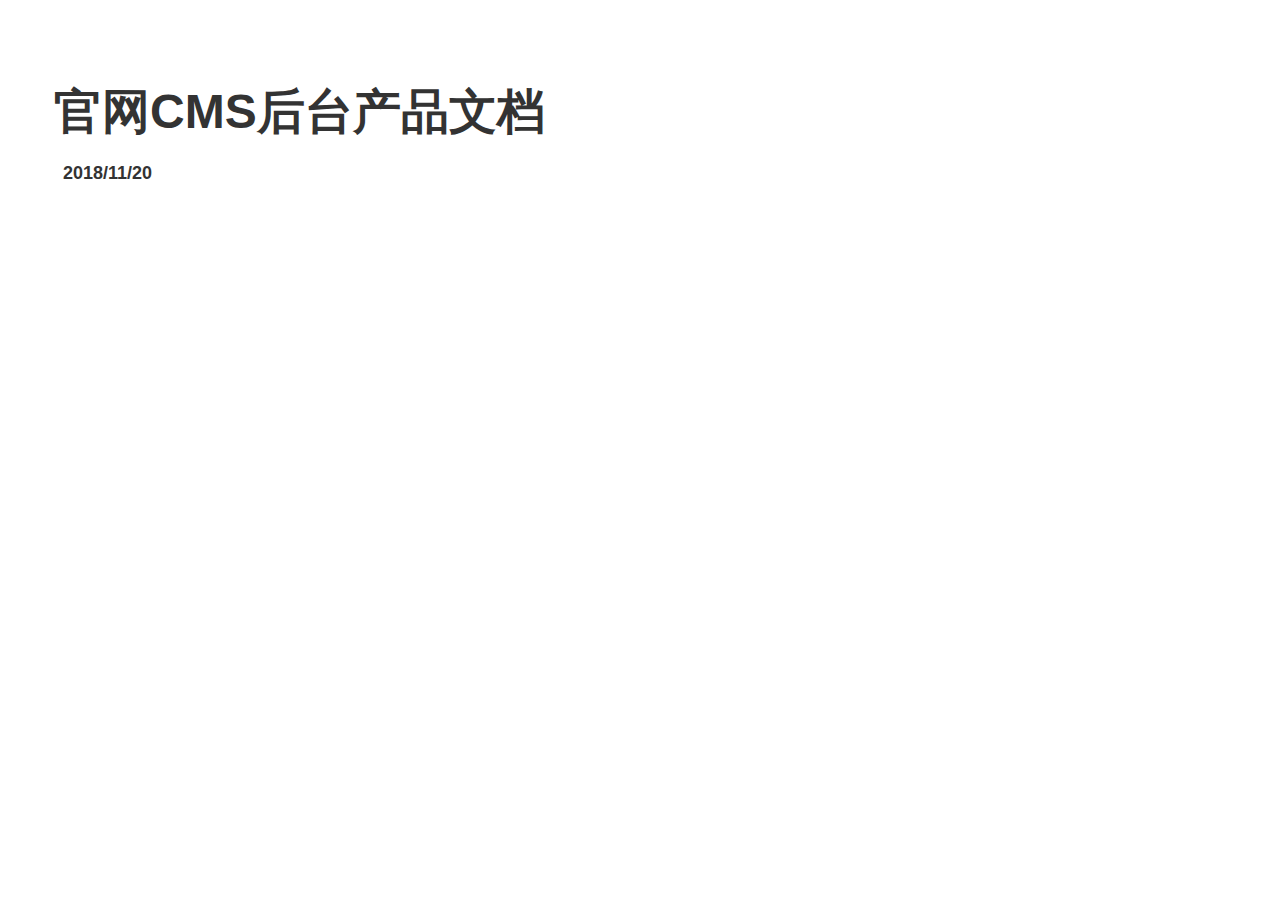
<file: index.html>
﻿<!DOCTYPE html>
<html>
  <head>
    <title>index</title>
    <meta http-equiv="X-UA-Compatible" content="IE=edge"/>
    <meta http-equiv="content-type" content="text/html; charset=utf-8"/>
    <meta name="apple-mobile-web-app-capable" content="yes"/>
    <link href="resources/css/jquery-ui-themes.css" type="text/css" rel="stylesheet"/>
    <link href="resources/css/axure_rp_page.css" type="text/css" rel="stylesheet"/>
    <link href="data/styles.css" type="text/css" rel="stylesheet"/>
    <link href="files/index/styles.css" type="text/css" rel="stylesheet"/>
    <script src="resources/scripts/jquery-1.7.1.min.js"></script>
    <script src="resources/scripts/jquery-ui-1.8.10.custom.min.js"></script>
    <script src="resources/scripts/prototypePre.js"></script>
    <script src="data/document.js"></script>
    <script src="resources/scripts/prototypePost.js"></script>
    <script src="files/index/data.js"></script>
    <script type="text/javascript">
      $axure.utils.getTransparentGifPath = function() { return 'resources/images/transparent.gif'; };
      $axure.utils.getOtherPath = function() { return 'resources/Other.html'; };
      $axure.utils.getReloadPath = function() { return 'resources/reload.html'; };
    </script>
  </head>
  <body>
    <div id="base" class="">

      <!-- Unnamed (矩形) -->
      <div id="u0" class="ax_default _一级标题">
        <div id="u0_div" class=""></div>
        <div id="u0_text" class="text ">
          <p><span>官网CMS后台产品文档</span></p>
        </div>
      </div>

      <!-- Unnamed (矩形) -->
      <div id="u1" class="ax_default _三级标题">
        <div id="u1_div" class=""></div>
        <div id="u1_text" class="text ">
          <p><span>2018/11/20</span></p>
        </div>
      </div>
    </div>
  </body>
</html>
</file>
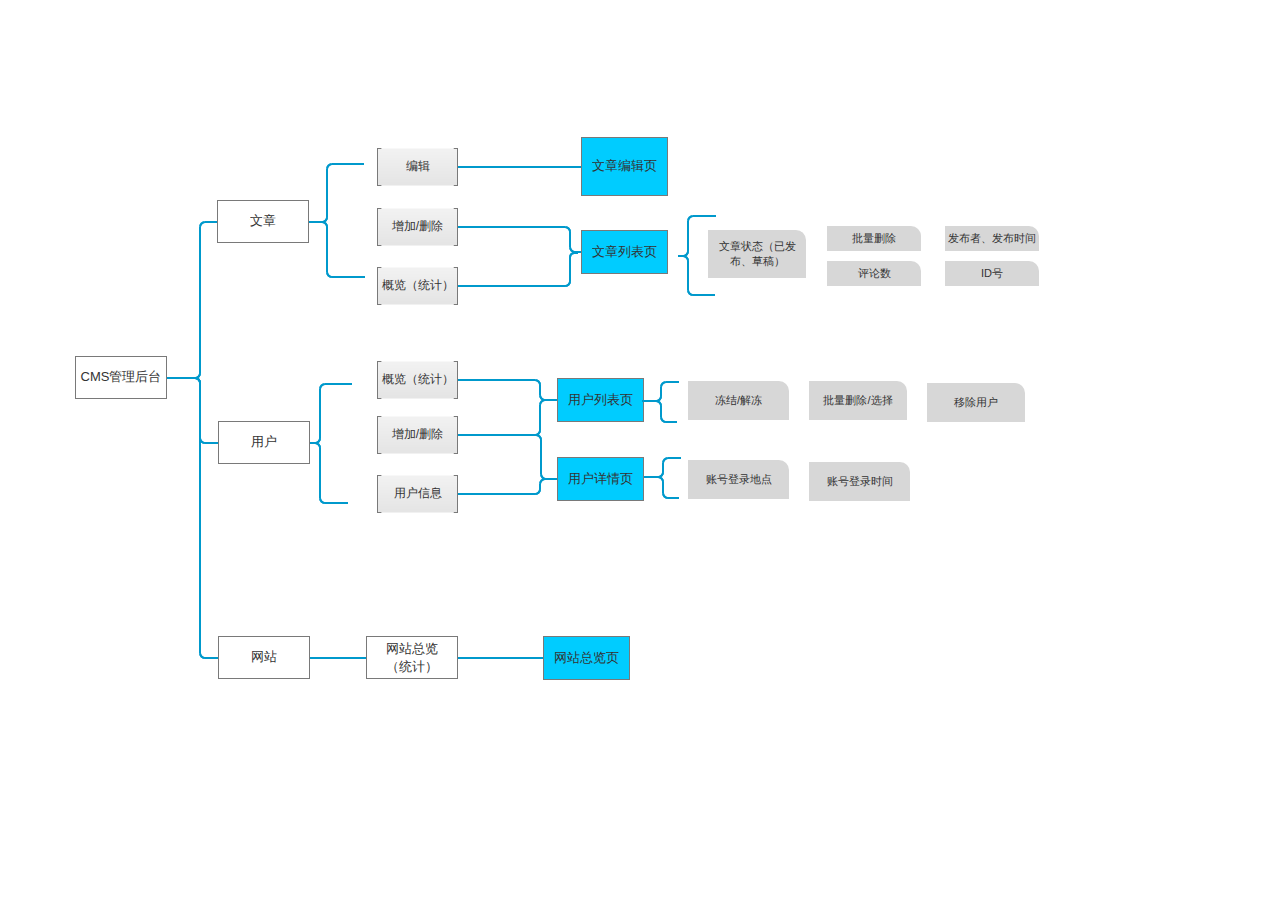
<file: page1.html>
﻿<!DOCTYPE html>
<html>
  <head>
    <title>page1</title>
    <meta http-equiv="X-UA-Compatible" content="IE=edge"/>
    <meta http-equiv="content-type" content="text/html; charset=utf-8"/>
    <meta name="apple-mobile-web-app-capable" content="yes"/>
    <link href="resources/css/jquery-ui-themes.css" type="text/css" rel="stylesheet"/>
    <link href="resources/css/axure_rp_page.css" type="text/css" rel="stylesheet"/>
    <link href="data/styles.css" type="text/css" rel="stylesheet"/>
    <link href="files/page1/styles.css" type="text/css" rel="stylesheet"/>
    <script src="resources/scripts/jquery-1.7.1.min.js"></script>
    <script src="resources/scripts/jquery-ui-1.8.10.custom.min.js"></script>
    <script src="resources/scripts/prototypePre.js"></script>
    <script src="data/document.js"></script>
    <script src="resources/scripts/prototypePost.js"></script>
    <script src="files/page1/data.js"></script>
    <script type="text/javascript">
      $axure.utils.getTransparentGifPath = function() { return 'resources/images/transparent.gif'; };
      $axure.utils.getOtherPath = function() { return 'resources/Other.html'; };
      $axure.utils.getReloadPath = function() { return 'resources/reload.html'; };
    </script>
  </head>
  <body>
    <div id="base" class="">

      <!-- Unnamed (矩形) -->
      <div id="u2" class="ax_default box_1">
        <div id="u2_div" class=""></div>
        <div id="u2_text" class="text ">
          <p><span>CMS管理后台</span></p>
        </div>
      </div>

      <!-- Unnamed (矩形) -->
      <div id="u3" class="ax_default box_1">
        <div id="u3_div" class=""></div>
        <div id="u3_text" class="text ">
          <p><span>文章</span></p>
        </div>
      </div>

      <!-- Unnamed (矩形) -->
      <div id="u4" class="ax_default box_1">
        <div id="u4_div" class=""></div>
        <div id="u4_text" class="text ">
          <p><span>用户</span></p>
        </div>
      </div>

      <!-- Unnamed (连接线) -->
      <div id="u5" class="ax_default _连接线">
        <img id="u5_seg0" class="img " src="images/page1/u5_seg0.png" alt="u5_seg0"/>
        <img id="u5_seg1" class="img " src="images/page1/u5_seg1.png" alt="u5_seg1"/>
        <img id="u5_seg2" class="img " src="images/page1/u5_seg2.png" alt="u5_seg2"/>
        <div id="u5_text" class="text " style="display:none; visibility: hidden">
          <p></p>
        </div>
      </div>

      <!-- Unnamed (连接线) -->
      <div id="u6" class="ax_default _连接线">
        <img id="u6_seg0" class="img " src="images/page1/u6_seg0.png" alt="u6_seg0"/>
        <img id="u6_seg1" class="img " src="images/page1/u6_seg1.png" alt="u6_seg1"/>
        <img id="u6_seg2" class="img " src="images/page1/u6_seg2.png" alt="u6_seg2"/>
        <div id="u6_text" class="text " style="display:none; visibility: hidden">
          <p></p>
        </div>
      </div>

      <!-- Unnamed (矩形) -->
      <div id="u7" class="ax_default box_1">
        <div id="u7_div" class=""></div>
        <div id="u7_text" class="text ">
          <p><span>文章编辑页</span></p>
        </div>
      </div>

      <!-- Unnamed (矩形) -->
      <div id="u8" class="ax_default box_1">
        <div id="u8_div" class=""></div>
        <div id="u8_text" class="text ">
          <p><span>文章列表页</span></p>
        </div>
      </div>

      <!-- Unnamed (连接线) -->
      <div id="u9" class="ax_default _连接线">
        <img id="u9_seg0" class="img " src="images/page1/u9_seg0.png" alt="u9_seg0"/>
        <img id="u9_seg1" class="img " src="images/page1/u9_seg1.png" alt="u9_seg1"/>
        <img id="u9_seg2" class="img " src="images/page1/u9_seg2.png" alt="u9_seg2"/>
        <div id="u9_text" class="text " style="display:none; visibility: hidden">
          <p></p>
        </div>
      </div>

      <!-- Unnamed (连接线) -->
      <div id="u10" class="ax_default _连接线">
        <img id="u10_seg0" class="img " src="images/page1/u10_seg0.png" alt="u10_seg0"/>
        <img id="u10_seg1" class="img " src="images/page1/u10_seg1.png" alt="u10_seg1"/>
        <img id="u10_seg2" class="img " src="images/page1/u10_seg2.png" alt="u10_seg2"/>
        <div id="u10_text" class="text " style="display:none; visibility: hidden">
          <p></p>
        </div>
      </div>

      <!-- Unnamed (矩形) -->
      <div id="u11" class="ax_default box_1">
        <div id="u11_div" class=""></div>
        <div id="u11_text" class="text ">
          <p><span>网站</span></p>
        </div>
      </div>

      <!-- Unnamed (连接线) -->
      <div id="u12" class="ax_default _连接线">
        <img id="u12_seg0" class="img " src="images/page1/u6_seg0.png" alt="u12_seg0"/>
        <img id="u12_seg1" class="img " src="images/page1/u12_seg1.png" alt="u12_seg1"/>
        <img id="u12_seg2" class="img " src="images/page1/u6_seg2.png" alt="u12_seg2"/>
        <div id="u12_text" class="text " style="display:none; visibility: hidden">
          <p></p>
        </div>
      </div>

      <!-- Unnamed (矩形) -->
      <div id="u13" class="ax_default box_1">
        <div id="u13_div" class=""></div>
        <div id="u13_text" class="text ">
          <p><span>网站总览</span></p><p><span>（统计）</span></p>
        </div>
      </div>

      <!-- Unnamed (连接线) -->
      <div id="u14" class="ax_default _连接线">
        <img id="u14_seg0" class="img " src="images/page1/u14_seg0.png" alt="u14_seg0"/>
        <div id="u14_text" class="text " style="display:none; visibility: hidden">
          <p></p>
        </div>
      </div>

      <!-- Unnamed (连接线) -->
      <div id="u15" class="ax_default _连接线">
        <img id="u15_seg0" class="img " src="images/page1/u9_seg0.png" alt="u15_seg0"/>
        <img id="u15_seg1" class="img " src="images/page1/u15_seg1.png" alt="u15_seg1"/>
        <img id="u15_seg2" class="img " src="images/page1/u15_seg2.png" alt="u15_seg2"/>
        <div id="u15_text" class="text " style="display:none; visibility: hidden">
          <p></p>
        </div>
      </div>

      <!-- Unnamed (连接线) -->
      <div id="u16" class="ax_default _连接线">
        <img id="u16_seg0" class="img " src="images/page1/u10_seg0.png" alt="u16_seg0"/>
        <img id="u16_seg1" class="img " src="images/page1/u16_seg1.png" alt="u16_seg1"/>
        <img id="u16_seg2" class="img " src="images/page1/u16_seg2.png" alt="u16_seg2"/>
        <div id="u16_text" class="text " style="display:none; visibility: hidden">
          <p></p>
        </div>
      </div>

      <!-- Unnamed (矩形) -->
      <div id="u17" class="ax_default box_3">
        <div id="u17_div" class=""></div>
        <div id="u17_text" class="text ">
          <p><span>文章状态（已发布、草稿）</span></p>
        </div>
      </div>

      <!-- Unnamed (矩形) -->
      <div id="u18" class="ax_default box_3">
        <div id="u18_div" class=""></div>
        <div id="u18_text" class="text ">
          <p><span>批量删除</span></p>
        </div>
      </div>

      <!-- Unnamed (矩形) -->
      <div id="u19" class="ax_default box_3">
        <div id="u19_div" class=""></div>
        <div id="u19_text" class="text ">
          <p><span>评论数</span></p>
        </div>
      </div>

      <!-- Unnamed (矩形) -->
      <div id="u20" class="ax_default box_3">
        <div id="u20_div" class=""></div>
        <div id="u20_text" class="text ">
          <p><span>发布者、发布时间</span></p>
        </div>
      </div>

      <!-- Unnamed (矩形) -->
      <div id="u21" class="ax_default box_3">
        <div id="u21_div" class=""></div>
        <div id="u21_text" class="text ">
          <p><span>ID号</span></p>
        </div>
      </div>

      <!-- Unnamed (连接线) -->
      <div id="u22" class="ax_default _连接线">
        <img id="u22_seg0" class="img " src="images/page1/u22_seg0.png" alt="u22_seg0"/>
        <img id="u22_seg1" class="img " src="images/page1/u22_seg1.png" alt="u22_seg1"/>
        <img id="u22_seg2" class="img " src="images/page1/u22_seg2.png" alt="u22_seg2"/>
        <div id="u22_text" class="text " style="display:none; visibility: hidden">
          <p></p>
        </div>
      </div>

      <!-- Unnamed (连接线) -->
      <div id="u23" class="ax_default _连接线">
        <img id="u23_seg0" class="img " src="images/page1/u23_seg0.png" alt="u23_seg0"/>
        <img id="u23_seg1" class="img " src="images/page1/u23_seg1.png" alt="u23_seg1"/>
        <img id="u23_seg2" class="img " src="images/page1/u23_seg2.png" alt="u23_seg2"/>
        <div id="u23_text" class="text " style="display:none; visibility: hidden">
          <p></p>
        </div>
      </div>

      <!-- Unnamed (括弧) -->
      <div id="u24" class="ax_default flow_shape">
        <img id="u24_img" class="img " src="images/page1/u24.png"/>
        <div id="u24_text" class="text ">
          <p><span>编辑</span></p>
        </div>
      </div>

      <!-- Unnamed (括弧) -->
      <div id="u25" class="ax_default flow_shape">
        <img id="u25_img" class="img " src="images/page1/u24.png"/>
        <div id="u25_text" class="text ">
          <p><span>增加/删除</span></p>
        </div>
      </div>

      <!-- Unnamed (括弧) -->
      <div id="u26" class="ax_default flow_shape">
        <img id="u26_img" class="img " src="images/page1/u24.png"/>
        <div id="u26_text" class="text ">
          <p><span>概览（统计）</span></p>
        </div>
      </div>

      <!-- Unnamed (连接线) -->
      <div id="u27" class="ax_default _连接线">
        <img id="u27_seg0" class="img " src="images/page1/u27_seg0.png" alt="u27_seg0"/>
        <img id="u27_seg1" class="img " src="images/page1/u27_seg1.png" alt="u27_seg1"/>
        <img id="u27_seg2" class="img " src="images/page1/u27_seg2.png" alt="u27_seg2"/>
        <div id="u27_text" class="text " style="display:none; visibility: hidden">
          <p></p>
        </div>
      </div>

      <!-- Unnamed (连接线) -->
      <div id="u28" class="ax_default _连接线">
        <img id="u28_seg0" class="img " src="images/page1/u28_seg0.png" alt="u28_seg0"/>
        <img id="u28_seg1" class="img " src="images/page1/u28_seg1.png" alt="u28_seg1"/>
        <img id="u28_seg2" class="img " src="images/page1/u28_seg2.png" alt="u28_seg2"/>
        <div id="u28_text" class="text " style="display:none; visibility: hidden">
          <p></p>
        </div>
      </div>

      <!-- Unnamed (连接线) -->
      <div id="u29" class="ax_default _连接线">
        <img id="u29_seg0" class="img " src="images/page1/u29_seg0.png" alt="u29_seg0"/>
        <div id="u29_text" class="text " style="display:none; visibility: hidden">
          <p></p>
        </div>
      </div>

      <!-- Unnamed (括弧) -->
      <div id="u30" class="ax_default flow_shape">
        <img id="u30_img" class="img " src="images/page1/u24.png"/>
        <div id="u30_text" class="text ">
          <p><span>用户信息</span></p>
        </div>
      </div>

      <!-- Unnamed (括弧) -->
      <div id="u31" class="ax_default flow_shape">
        <img id="u31_img" class="img " src="images/page1/u24.png"/>
        <div id="u31_text" class="text ">
          <p><span>增加/删除</span></p>
        </div>
      </div>

      <!-- Unnamed (括弧) -->
      <div id="u32" class="ax_default flow_shape">
        <img id="u32_img" class="img " src="images/page1/u24.png"/>
        <div id="u32_text" class="text ">
          <p><span>概览（统计）</span></p>
        </div>
      </div>

      <!-- Unnamed (矩形) -->
      <div id="u33" class="ax_default box_1">
        <div id="u33_div" class=""></div>
        <div id="u33_text" class="text ">
          <p><span>用户列表页</span></p>
        </div>
      </div>

      <!-- Unnamed (矩形) -->
      <div id="u34" class="ax_default box_1">
        <div id="u34_div" class=""></div>
        <div id="u34_text" class="text ">
          <p><span>用户详情页</span></p>
        </div>
      </div>

      <!-- Unnamed (连接线) -->
      <div id="u35" class="ax_default _连接线">
        <img id="u35_seg0" class="img " src="images/page1/u35_seg0.png" alt="u35_seg0"/>
        <img id="u35_seg1" class="img " src="images/page1/u35_seg1.png" alt="u35_seg1"/>
        <img id="u35_seg2" class="img " src="images/page1/u35_seg2.png" alt="u35_seg2"/>
        <div id="u35_text" class="text " style="display:none; visibility: hidden">
          <p></p>
        </div>
      </div>

      <!-- Unnamed (连接线) -->
      <div id="u36" class="ax_default _连接线">
        <img id="u36_seg0" class="img " src="images/page1/u36_seg0.png" alt="u36_seg0"/>
        <img id="u36_seg1" class="img " src="images/page1/u36_seg1.png" alt="u36_seg1"/>
        <img id="u36_seg2" class="img " src="images/page1/u5_seg2.png" alt="u36_seg2"/>
        <div id="u36_text" class="text " style="display:none; visibility: hidden">
          <p></p>
        </div>
      </div>

      <!-- Unnamed (连接线) -->
      <div id="u37" class="ax_default _连接线">
        <img id="u37_seg0" class="img " src="images/page1/u36_seg0.png" alt="u37_seg0"/>
        <img id="u37_seg1" class="img " src="images/page1/u37_seg1.png" alt="u37_seg1"/>
        <img id="u37_seg2" class="img " src="images/page1/u5_seg2.png" alt="u37_seg2"/>
        <div id="u37_text" class="text " style="display:none; visibility: hidden">
          <p></p>
        </div>
      </div>

      <!-- Unnamed (连接线) -->
      <div id="u38" class="ax_default _连接线">
        <img id="u38_seg0" class="img " src="images/page1/u38_seg0.png" alt="u38_seg0"/>
        <img id="u38_seg1" class="img " src="images/page1/u38_seg1.png" alt="u38_seg1"/>
        <img id="u38_seg2" class="img " src="images/page1/u38_seg2.png" alt="u38_seg2"/>
        <div id="u38_text" class="text " style="display:none; visibility: hidden">
          <p></p>
        </div>
      </div>

      <!-- Unnamed (矩形) -->
      <div id="u39" class="ax_default box_1">
        <div id="u39_div" class=""></div>
        <div id="u39_text" class="text ">
          <p><span>网站总览页</span></p>
        </div>
      </div>

      <!-- Unnamed (连接线) -->
      <div id="u40" class="ax_default _连接线">
        <img id="u40_seg0" class="img " src="images/page1/u40_seg0.png" alt="u40_seg0"/>
        <div id="u40_text" class="text " style="display:none; visibility: hidden">
          <p></p>
        </div>
      </div>

      <!-- Unnamed (矩形) -->
      <div id="u41" class="ax_default box_3">
        <div id="u41_div" class=""></div>
        <div id="u41_text" class="text ">
          <p><span>冻结/解冻</span></p>
        </div>
      </div>

      <!-- Unnamed (矩形) -->
      <div id="u42" class="ax_default box_3">
        <div id="u42_div" class=""></div>
        <div id="u42_text" class="text ">
          <p><span>批量删除/选择</span></p>
        </div>
      </div>

      <!-- Unnamed (矩形) -->
      <div id="u43" class="ax_default box_3">
        <div id="u43_div" class=""></div>
        <div id="u43_text" class="text ">
          <p><span>账号登录地点</span></p>
        </div>
      </div>

      <!-- Unnamed (矩形) -->
      <div id="u44" class="ax_default box_3">
        <div id="u44_div" class=""></div>
        <div id="u44_text" class="text ">
          <p><span>账号登录时间</span></p>
        </div>
      </div>

      <!-- Unnamed (矩形) -->
      <div id="u45" class="ax_default box_3">
        <div id="u45_div" class=""></div>
        <div id="u45_text" class="text ">
          <p><span>移除用户</span></p>
        </div>
      </div>

      <!-- Unnamed (连接线) -->
      <div id="u46" class="ax_default _连接线">
        <img id="u46_seg0" class="img " src="images/page1/u46_seg0.png" alt="u46_seg0"/>
        <img id="u46_seg1" class="img " src="images/page1/u46_seg1.png" alt="u46_seg1"/>
        <img id="u46_seg2" class="img " src="images/page1/u46_seg2.png" alt="u46_seg2"/>
        <div id="u46_text" class="text " style="display:none; visibility: hidden">
          <p></p>
        </div>
      </div>

      <!-- Unnamed (连接线) -->
      <div id="u47" class="ax_default _连接线">
        <img id="u47_seg0" class="img " src="images/page1/u47_seg0.png" alt="u47_seg0"/>
        <img id="u47_seg1" class="img " src="images/page1/u47_seg1.png" alt="u47_seg1"/>
        <img id="u47_seg2" class="img " src="images/page1/u38_seg2.png" alt="u47_seg2"/>
        <div id="u47_text" class="text " style="display:none; visibility: hidden">
          <p></p>
        </div>
      </div>

      <!-- Unnamed (连接线) -->
      <div id="u48" class="ax_default _连接线">
        <img id="u48_seg0" class="img " src="images/page1/u46_seg0.png" alt="u48_seg0"/>
        <img id="u48_seg1" class="img " src="images/page1/u46_seg1.png" alt="u48_seg1"/>
        <img id="u48_seg2" class="img " src="images/page1/u46_seg2.png" alt="u48_seg2"/>
        <div id="u48_text" class="text " style="display:none; visibility: hidden">
          <p></p>
        </div>
      </div>

      <!-- Unnamed (连接线) -->
      <div id="u49" class="ax_default _连接线">
        <img id="u49_seg0" class="img " src="images/page1/u47_seg0.png" alt="u49_seg0"/>
        <img id="u49_seg1" class="img " src="images/page1/u47_seg1.png" alt="u49_seg1"/>
        <img id="u49_seg2" class="img " src="images/page1/u38_seg2.png" alt="u49_seg2"/>
        <div id="u49_text" class="text " style="display:none; visibility: hidden">
          <p></p>
        </div>
      </div>
    </div>
  </body>
</html>
</file>
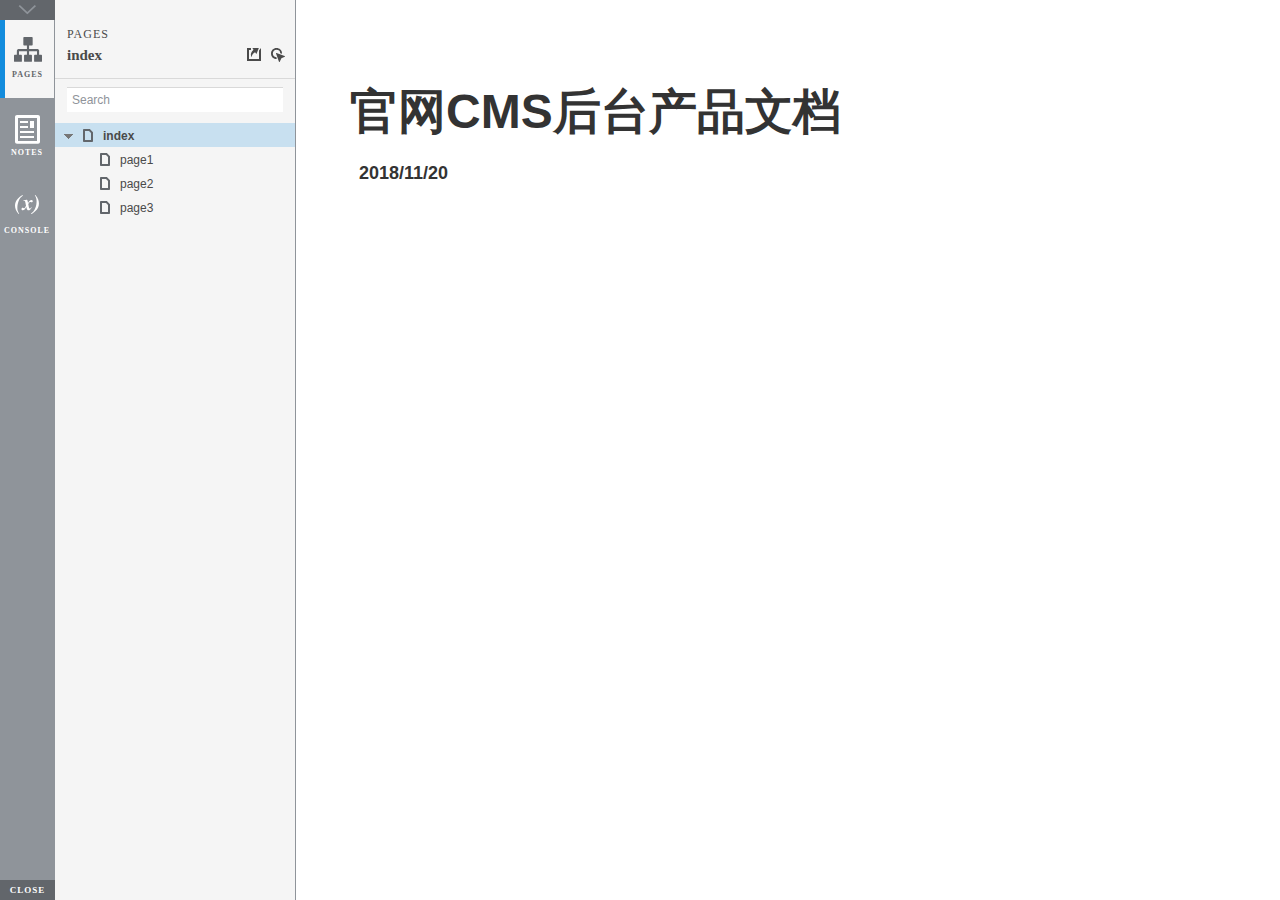
<file: start.html>
<!DOCTYPE html>
<html xmlns="http://www.w3.org/1999/xhtml" xml:lang="en" lang="en">
<head>
    <title>Untitled Document</title>
    <meta http-equiv="X-UA-Compatible" content="IE=edge"/>
    <meta http-equiv="content-type" content="text/html; charset=utf-8" />
    <meta name="viewport" content="width=device-width, initial-scale=1.0" />
    <meta name="apple-mobile-web-app-capable" content="yes" />
    <link type="text/css" href="resources/css/reset.css" rel="Stylesheet" />
    <link type="text/css" href="resources/css/default.css" rel="Stylesheet" />
    <!--<link href='https://fonts.googleapis.com/css?family=Nunito:300' rel='stylesheet' type='text/css'>-->

    <script type="text/javascript">
        if (location.href.toString().indexOf('file://localhost/') == 0) {
            location.href = location.href.toString().replace('file://localhost/', 'file:///');
        }
    </script>

    <!-- 8.0.0.3379 -->
<script src="resources/scripts/jquery-1.7.1.min.js"></script>
<script src="resources/scripts/startPre.js"></script>
<script src="data/document.js"></script>

    <style type="text/css">

#outerContainer {
	width:1000px;
	height:1500px;
}

.vsplitbar {
    width: 3px;
    /*background: #B9B9B9;*/
    border-right: 1px solid #8f949a;
}

.vsplitbar:hover, .vsplitbar.active {
    background: #8f949a;
}

#rightPanel {
    background-color: White;
}

/*#leftPanel {
    min-width: 120px;
}*/

.splitterMask {
   position:absolute;
   top: 0;
   left: 0;
   width: 100%;
   height: 100%;
   overflow: hidden;
   background-image: url(resources/images/transparent.gif);
   z-index: 20000;
}

    </style>
    <script type="text/javascript" language="JavaScript"><!--
        var SITEMAP_COLLAPSE_VAR_NAME = 'c';
        var PLUGIN_VAR_NAME = 'g';
        var FOOTNOTES_VAR_NAME = 'fn';
        var ADAPTIVE_VIEW_VAR_NAME = 'view';
        var lastLeftPanelWidth = 295;
        var toolBarOnly = true;

        // isolate scope
        (function() {
            setUpController();
            
            var configuration = $axure.document.configuration;
            var _settings = {};
            _settings.projectId = configuration.prototypeId;
            _settings.isAxshare = configuration.isAxshare;
            _settings.loadFeedbackPlugin = configuration.loadFeedbackPlugin;
            var cHash = getHashStringVar(SITEMAP_COLLAPSE_VAR_NAME);
            _settings.startCollapsed = cHash == "1";
            if(cHash == "2") closePlayer();
            var gHash = getHashStringVar(PLUGIN_VAR_NAME);
            if(gHash == "") gHash = 1;
            _settings.startPluginGid = gHash;

            $axure.player.settings = _settings;

            $(window).bind('load', function() {
                if(CHROME_5_LOCAL && !$('body').attr('pluginDetected')) {
                    window.location = 'resources/chrome/chrome.html';
                }
            });

            $(document).ready(function() {
                $axure.page.bind('load.start', mainFrame_onload);
                $axure.messageCenter.addMessageListener(messageCenter_message);

                $(document).on('pluginShown', function (event, data) {
                    setVarInCurrentUrlHash('g', data ? data : '');
                });

                $(document).on('pluginCreated', function(event, data) {
                    if($axure.player.settings.startPluginGid == data) {
                        $axure.player.showPlugin(data);
                    }
                });

                if($axure.player.settings.loadFeedbackPlugin) {
                    if($axure.player.settings.isAxshare) {
                        $axure.utils.loadJS('/Scripts/plugins/feedback/feedback8.js');
                    } else {
                        $axure.utils.loadJS('http://share.axure.com/Scripts/plugins/feedback/feedback8.js');
                    }
                }

                if(navigator.userAgent.indexOf("MSIE") >= 0) $('#outerContainer').width('100%');
                initialize();
                if($axure.player.settings.startCollapsed) $('#outerContainer').splitter({ sizeLeft: 0 });
                else $('#outerContainer').splitter({ sizeLeft: lastLeftPanelWidth });
                $('#leftPanel').width(lastLeftPanelWidth);
                
                $(window).resize(function() { resizeContent(); });

                $('#maximizePanelContainer').hide();

                initializeLogo();

                $(window).resize();
                resizeContent();
                
                $axure.player.collapseToBar();

                if($axure.player.settings.startCollapsed) {
                    collapse();
                    $('#leftPanel').width(0);
                }

                if(MOBILE_DEVICE) {
                    $('#interfaceControlFrameMinimizeContainer').height('45px');
                    $('#interfaceControlFrameMinimizeContainer a').height('45px');
                    $('#interfaceControlFrameHeaderContainer').css('margin-top','45px');
                    $('#interfaceControlFrameCloseContainer a').css('padding','10px 0px');
                    $('#maximizePanelContainer').height('45px');//.css('top','inherit').css('bottom','0px');

                    $('body').removeClass('hashover');

                    if(IOS) {
                        $('#rightPanel').css('overflow', 'auto').css('-webkit-overflow-scrolling', 'touch').css('-ms-overflow-x', 'hidden');

                        window.addEventListener("orientationchange", function() {
                            var viewport = document.querySelector("meta[name=viewport]");
                            //so iOS doesn't zoom when switching back to portrait
                            viewport.setAttribute('content', 'width=device-width, initial-scale=1.0, maximum-scale=1.0');
                            viewport.setAttribute('content', 'width=device-width, initial-scale=1.0');
                            resizeContent();
                        }, false);

                        $axure.page.bind('load.start', function() {
                            resizeContent();
                        });
                    }
                }

            });

            function initialize() {
                var legacyQString = getQueryString("Page");
                if (legacyQString.length > 0) {
                    location.href = location.href.substring(0, location.href.indexOf("?")) + "#p=" + legacyQString;
                    return;
                }

                var mainFrame = document.getElementById("mainFrame");
                //if it's local file on safari, test if we can access mainframe after its loaded
                if(SAFARI && document.location.href.indexOf('file://') >= 0) {
                    $(mainFrame).load(function () {
                        var canAccess;
                        try {
                            var mainFrameWindow = mainFrame.contentWindow || mainFrame.contentDocument;
                            mainFrameWindow['safari_file_CORS'] = 'Y';
                            canAccess = mainFrameWindow['safari_file_CORS'] === 'Y';
                        } catch(err) {
                            canAccess = false;
                        }

                        if(!canAccess) window.location = 'resources/chrome/safari.html';
                    });
                }

                mainFrame.contentWindow.location.href = getInitialUrl();
            }

            function initializeLogo() {
                if($axure.document.configuration.logoImagePath) {
                    var image = new Image();
                    image.onload = function() {
                        $('#logoImage').css('max-width', this.width + 'px');
                        $axure.player.resizeContent();
                    };
                    image.src = $axure.document.configuration.logoImagePath;
                
                    $('#interfaceControlFrameLogoImageContainer').html('<img id="logoImage" src="" />');
                    $('#logoImage').attr('src', $axure.document.configuration.logoImagePath).load(function() { resizeContent(); });
                } else $('#interfaceControlFrameLogoImageContainer').hide();

                if ($axure.document.configuration.logoImageCaption) {
                    $('#interfaceControlFrameLogoCaptionContainer').html($axure.document.configuration.logoImageCaption);
                } else $('#interfaceControlFrameLogoCaptionContainer').hide();

                if(!$('#interfaceControlFrameLogoImageContainer').is(':visible') && !$('#interfaceControlFrameLogoCaptionContainer').is(':visible')) {
                    $('#interfaceControlFrameLogoContainer').hide();
                }
            }

            var resizeContent = $axure.player.resizeContent = function() {
                var newHeight = $(window).height();
                var newWidth = $(window).width();

                var controlContainerHeight = newHeight;// - 30;
                if($('#interfaceControlFrameLogoContainer').is(':visible')) controlContainerHeight -= $('#interfaceControlFrameLogoContainer').outerHeight();// + 16;

                $('#outerContainer').height(newHeight).width(newWidth);
                $('.vsplitbar').height(newHeight);
                $('#leftPanel').height(newHeight);
                $('#interfaceControlFrame').height(newHeight);
                $('#interfaceControlFrameContainer').height(newHeight);
                $('#interfaceControlFrameHostContainer').height(controlContainerHeight);

                $('#rightPanel').height(newHeight);
                $('#mainFrame').height(newHeight);

                if($('#leftPanel').is(':visible')) $('#rightPanel').width($(window).width() - $('#leftPanel').width() - 1);// $('.vsplitbar').width());
                else $('#rightPanel').width($(window).width());

                $(document).trigger('ContainerHeightChange',[controlContainerHeight]);

                if(MOBILE_DEVICE) {
                    if(!(getHashStringVar(ADAPTIVE_VIEW_VAR_NAME).length > 0)) $axure.messageCenter.postMessage('setAdaptiveViewForSize', {'width':newWidth, 'height':$('#rightPanel').height()});
                }
            }

            var collapseToBar = $axure.player.collapseToBar = function() {
                lastLeftPanelWidth = $('#leftPanel').width();
                $('#leftPanel').width('55px');
                $('.vsplitbar').hide();
                $('#rightPanel').width($(window).width() - $('#leftPanel').width());
                $(window).resize();
                $('#outerContainer').trigger('resize');
                toolBarOnly = true;
            }

            var expandFromBar = $axure.player.expandFromBar = function() {
                if($('.vsplitbar').is(':visible')) return;

                $('#leftPanel').width(lastLeftPanelWidth);
                $('.vsplitbar').show();
                $('#rightPanel').width($(window).width() - $('#leftPanel').width() - 1);// $('.vsplitbar').width());
                $(window).resize();
                $('#outerContainer').trigger('resize');
                toolBarOnly = false;
            }

        })();

        function messageCenter_message(message, data) {
            if(message == 'expandFrame') expand();
            else if(message == 'getCollapseFrameOnLoad' && $axure.player.settings.startCollapsed && !MOBILE_DEVICE) $axure.messageCenter.postMessage('collapseFrameOnLoad');
        }

        
        function getInitialUrl() {
            var pageName = getHashStringVar("p");
            if(pageName.length > 0) return pageName + ".html";
            else {
                var url = getFirstPageUrl($axure.document.sitemap.rootNodes);
                return (url ? url : "about:blank");
            }
        }

        function getFirstPageUrl(nodes) {
            for (var i = 0; i < nodes.length; i++) {
                var node = nodes[i];
                if (node.url) return node.url;
                else {
                    var hasChildren = (node.children && node.children.length > 0);
                    if (hasChildren) {
                        var url = getFirstPageUrl(node.children);
                        if (url) return url;
                    }
                }
            }
            return null;
        }

        function closePlayer() {
            if($axure.page.location) window.location.href = $axure.page.location;
            else {
                var pageFile = getInitialUrl();
                var currentLocation = window.location.toString();
                window.location.href = currentLocation.substr(0, currentLocation.lastIndexOf("/") + 1) + pageFile;
            }
        }

        function replaceHash(newHash) {
            var currentLocWithoutHash = window.location.toString().split('#')[0];

            //We use replace so that every hash change doesn't get appended to the history stack.
            //We use replaceState in browsers that support it, else replace the location
            if(typeof window.history.replaceState != 'undefined') {
                try {
                    //Chrome 45 (Version 45.0.2454.85 m) started throwing an error here when generated locally (this only happens with sitemap open) which broke all interactions.
                    //try catch breaks the url adjusting nicely when the sitemap is open, but all interactions and forward and back buttons work.
                    //Uncaught SecurityError: Failed to execute 'replaceState' on 'History': A history state object with URL 'file:///C:/Users/Ian/Documents/Axure/HTML/Untitled/start.html#p=home' cannot be created in a document with origin 'null'.
                    window.history.replaceState(null, null, currentLocWithoutHash + newHash);
                } catch(ex) {}
            } else {
                window.location.replace(currentLocWithoutHash + newHash);
            }
        }

        function collapse() {
            setVarInCurrentUrlHash('c', 1);
            if(!toolBarOnly) lastLeftPanelWidth = $('#leftPanel').width();

            $('#maximizePanelContainer').show();
            $('#leftPanel').hide();
            $('.vsplitbar').hide();
            $('#rightPanel').width($(window).width());
            $(window).resize();
            $('#outerContainer').trigger('resize');

            $(document).trigger('sidebarCollapse');

            if(MOBILE_DEVICE) {
                $('#maximizePanelContainer').animate({
                    top:$('#rightPanel').height() - $('#maximizePanelContainer').height()
                }, 300, 'swing', function() {
                    $('#maximizePanelContainer').css('top', 'inherit').css('bottom', '0px');
                });
            }
        }

        function expand() {
            if(MOBILE_DEVICE) {
                $('#maximizePanelContainer').css('top', '0px').css('bottom', 'inherit');
            }

            deleteVarFromCurrentUrlHash('c');
            $('#maximizePanelContainer').hide();
            $('#leftPanel').width(lastLeftPanelWidth);
            $('#leftPanel').show();
            if(!toolBarOnly) {
                $('.vsplitbar').show();
                $('#rightPanel').width($(window).width() - $('#leftPanel').width() - 1);
            } else {
                $axure.player.collapseToBar();
            }
            $(window).resize();
            $('#outerContainer').trigger('resize');

            $(document).trigger('sidebarExpanded');
        }


        function mainFrame_onload() {
            if($axure.page.pageName) document.title = $axure.page.pageName;
        }

        function getQueryString(query) {
            var qstring = self.location.href.split("?");
            if(qstring.length < 2) return "";
            return GetParameter(qstring, query);
        }
        
        function GetParameter(qstring, query) {
            var prms = qstring[1].split("&");
            var frmelements = new Array();
            var currprmeter, querystr = "";

            for(var i = 0; i < prms.length; i++) {
                currprmeter = prms[i].split("=");
                frmelements[i] = new Array();
                frmelements[i][0] = currprmeter[0];
                frmelements[i][1] = currprmeter[1];
            }

            for(j = 0; j < frmelements.length; j++) {
                if(frmelements[j][0].toLowerCase() == query.toLowerCase()) {
                    querystr = frmelements[j][1];
                    break;
                }
            }
            return querystr;
        }
        
        function getHashStringVar(query) {
            var qstring = self.location.href.split("#");
            if(qstring.length < 2) return "";
            return GetParameter(qstring, query);
        }

        function setHashStringVar(currentHash, varName, varVal) {
            var varWithEqual = varName + '=';
            var poundVarWithEqual = varVal === '' ? '' :  '#' + varName + '=' + varVal;
            var ampVarWithEqual = varVal === '' ? '' :  '&' + varName + '=' + varVal;
            var hashToSet = '';

            var pageIndex = currentHash.indexOf('#' + varWithEqual);
            if(pageIndex == -1) pageIndex = currentHash.indexOf('&' + varWithEqual);
            if(pageIndex != -1) {
                var newHash = currentHash.substring(0, pageIndex);

                newHash = newHash == '' ? poundVarWithEqual : newHash + ampVarWithEqual;

                var ampIndex = currentHash.indexOf('&', pageIndex + 1);
                if(ampIndex != -1) {
                    newHash = newHash == '' ? '#' + currentHash.substring(ampIndex + 1) : newHash + currentHash.substring(ampIndex);
                }
                hashToSet = newHash;
            } else if(currentHash.indexOf('#') != -1) {
                hashToSet = currentHash + ampVarWithEqual;
            } else {
                hashToSet = poundVarWithEqual;
            }

            if(hashToSet != '' || varVal == '') {
                return hashToSet;
            }

            return null;
        }

        function setVarInCurrentUrlHash(varName, varVal) {
            var newHash = setHashStringVar(window.location.hash, varName, varVal);

            if(newHash != null) {
                replaceHash(newHash);
            }
        }

        function deleteHashStringVar(currentHash, varName) {
            var varWithEqual = varName + '=';

            var pageIndex = currentHash.indexOf('#' + varWithEqual);
            if(pageIndex == -1) pageIndex = currentHash.indexOf('&' + varWithEqual);
            if(pageIndex != -1) {
                var newHash = currentHash.substring(0, pageIndex);

                var ampIndex = currentHash.indexOf('&', pageIndex + 1);

                //IF begin of string....if none blank, ELSE # instead of & and rest
                //IF in string....prefix + if none blank, ELSE &-rest
                if(newHash == '') { //beginning of string
                    newHash = ampIndex != -1 ? '#' + currentHash.substring(ampIndex + 1) : '';
                } else { //somewhere in the middle
                    newHash = newHash + (ampIndex != -1 ? currentHash.substring(ampIndex) : '');
                }

                return newHash;
            }

            return null;
        }

        function deleteVarFromCurrentUrlHash(varName) {
            var newHash = deleteHashStringVar(window.location.hash, varName);

            if(newHash != null) {
                replaceHash(newHash);
            }
        }
    --></script>
    
    <link type="text/css" rel="Stylesheet" href="plugins/sitemap/styles/sitemap.css" />
    <link type="text/css" rel="Stylesheet" href="plugins/page_notes/styles/page_notes.css" />
    <link type="text/css" rel="Stylesheet" href="plugins/debug/styles/debug.css" />
    <script src="resources/scripts/startPost.js"></script>


    <!--<link type="text/css" rel="Stylesheet" href="plugins/recordplay/styles/recordplay.css" />
    <script type="text/javascript" src="plugins/recordplay/recordplay.js"></script>-->
    

</head>
<body scroll="no" class="hashover">
    <div id="outerContainer">

        <div id="leftPanel">
            <div id="interfaceControlFrame">
                <div id="interfaceControlFrameMinimizeContainer">
                    <a title="Collapse" id="interfaceControlFrameMinimizeButton" onclick="collapse();">&nbsp;</a>
                </div>
                <div id="interfaceControlFrameHeaderContainer">
                    <ul id="interfaceControlFrameHeader"></ul>
                </div>
                <div id="interfaceControlFrameContainer">
                    <div id="interfaceControlFrameLogoContainer">
                        <div id="interfaceControlFrameLogoImageContainer"></div>
                        <div id="interfaceControlFrameLogoCaptionContainer"></div>
                    </div>
                    <div id="interfaceControlFrameHostContainer">
                    </div>
                </div>
                <div id="interfaceControlFrameCloseContainer">
                    <a title="Close" id="interfaceControlFrameCloseButton" onclick="closePlayer();">CLOSE</a>
                </div>
            </div>
        </div>
        <div id="rightPanel">
            <iframe id="mainFrame" name="mainFrame" width="100%" height="100%" src="" frameborder="0" style="display: block;" webkitallowfullscreen mozallowfullscreen allowfullscreen></iframe>
        </div>

    </div>

    <div id="maximizePanelContainer">
        <iframe id="expandFrame" src="resources/expand.html" width="100%" height="100%" scrolling="no" allowtransparency="true" frameborder="0"></iframe>
    </div>

</body>
</html>
</file>
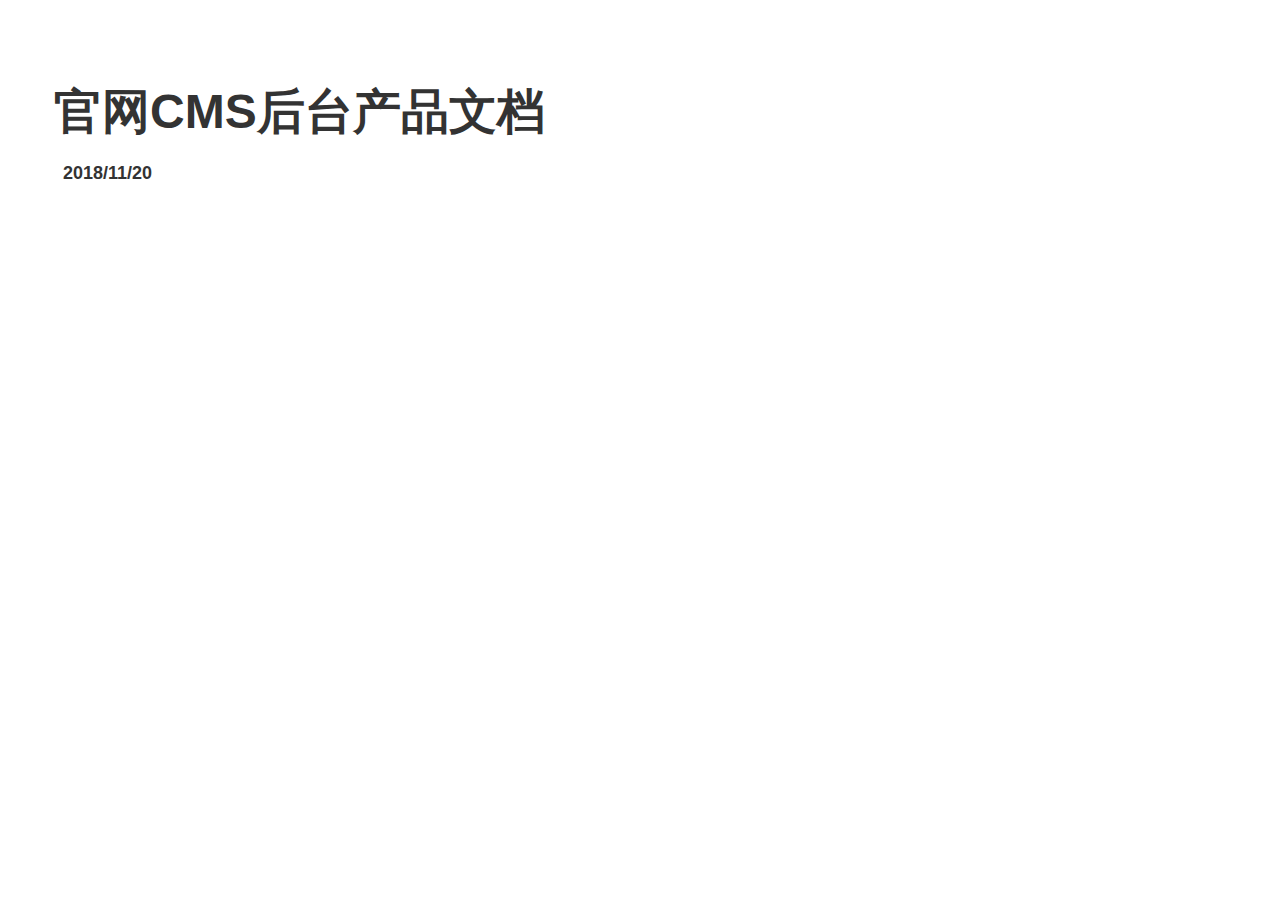
<file: resources/reload.html>
﻿<html>
	<head>
		<title></title>
	</head>
	<body>
	
	<script language="javascript">
	function getUrl() {
      var query = window.location.hash.substring(1);
      var vars = query.split("&&&");
      for (var i=0;i<vars.length;i++) {
        var url = vars[i];
        return decodeURI(url).replace("html%23","html#");
      } 
    }

    var rel = '../';
    var url = getUrl();
    if (url.indexOf(":") > 0 && url.indexOf(":") < 10) rel = '';
	self.location.href = rel + url;
	</script>
	
	</body>
</html>
</file>
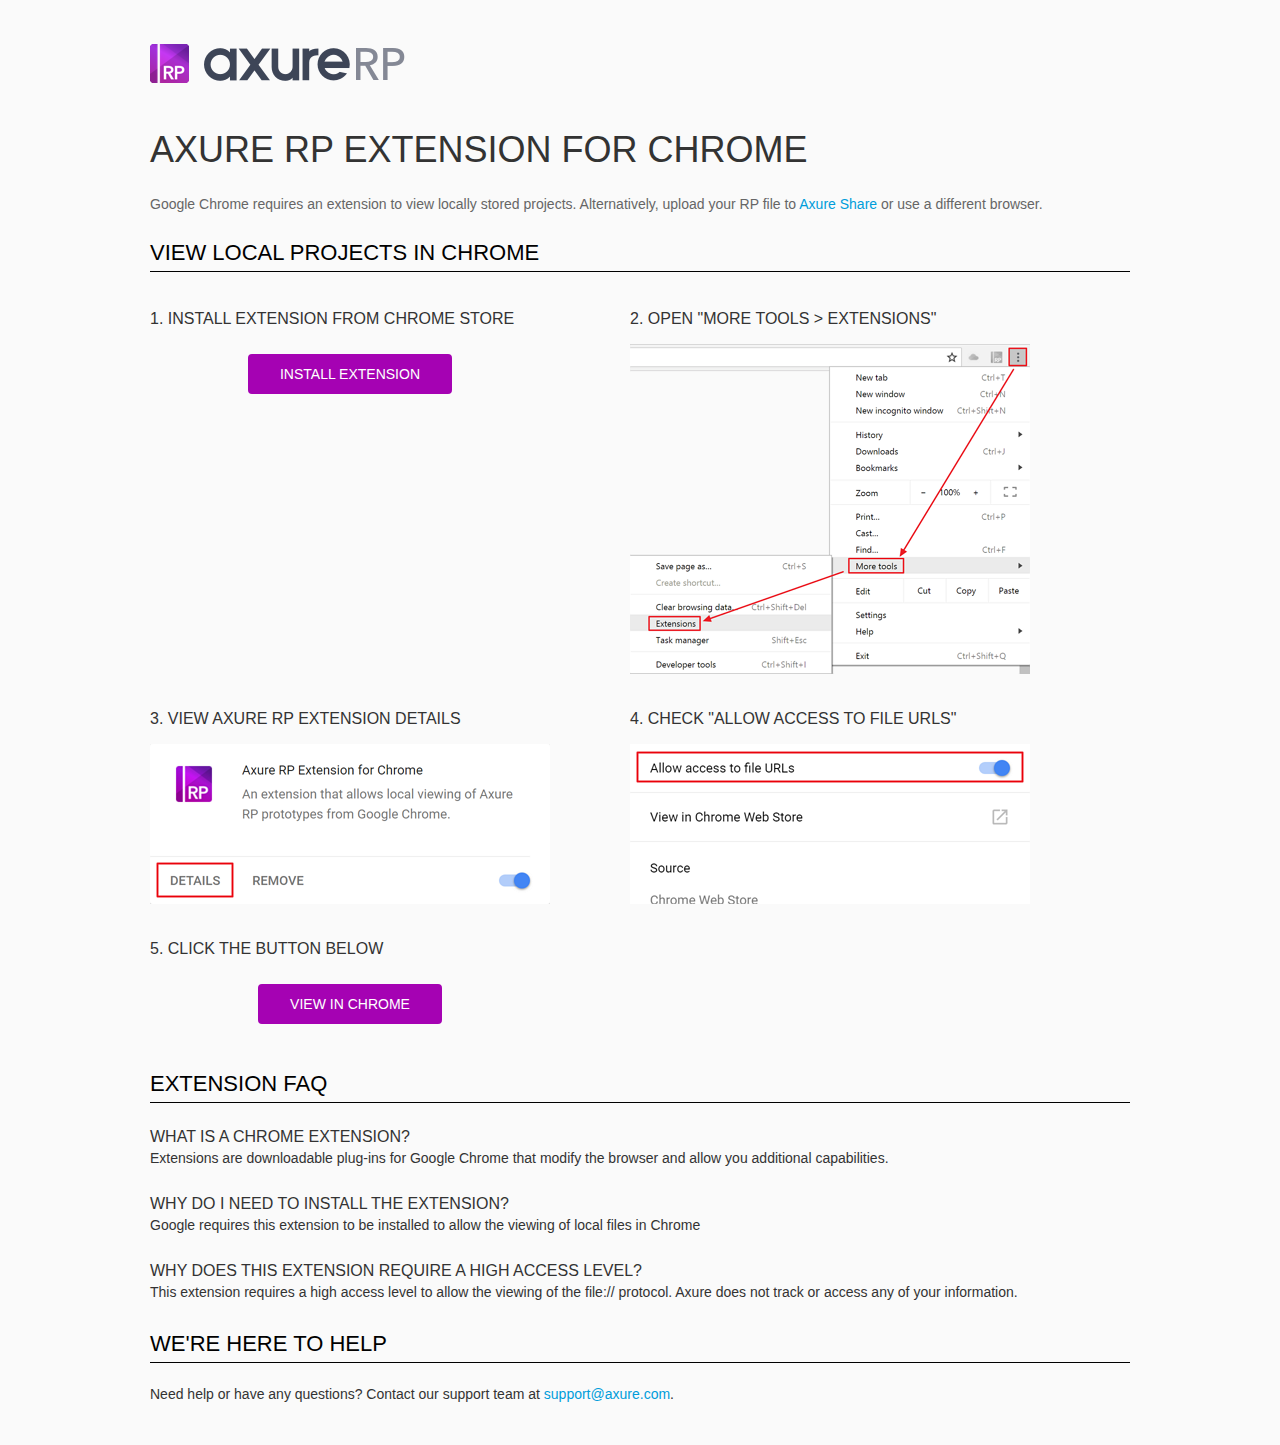
<file: resources/chrome/chrome.html>
<html>
<head>
    <title>Install the Axure RP Chrome Extension</title>
    <style type="text/css">
        *
        {
            font-family: Helvetica, Arial, sans-serif;
        }
        body
        {
            text-align: center;
            background-color: #fafafa;
        }
        p
        {
            font-size: 14px;
            line-height: 18px;
            color: #333333;
        }
        div.container
        {
            width: 980px;
            margin-left: auto;
            margin-right: auto;
            text-align: left;
        }
        a
        {
            text-decoration: none;
            color: #009dda;
        }
        .button
        {
            background: #A502B3;
            font: normal 16px Arial, sans-serif;
            color: #FFFFFF;
            padding: 10px 30px 10px 30px;
            border: 2px solid #A502B3;
            display: inline-block;
            margin-top: 10px;
            text-transform: uppercase;
            font-size: 14px;
	    border-radius: 4px;
        }
        a:hover.button
        {
            border: 2px solid #A502B3;
	    color: #A502B3;
	    background-color: #FFFFFF;
        }
        div.left
        {
            width: 400px;
            float: left;
            margin-right: 80px;
        }
        div.right
        {
            width: 400px;
            float: left;
        }
        div.buttonContainer
        {
            text-align: center;
        }
        h1
        {
            font-size: 36px;
            color: #333333;
            line-height: 50px;
            margin-bottom: 20px;
            font-weight: normal;
        }
        h2
        {
            font-size: 24px;
            font-weight: normal;
            color: #08639C;
            text-align: center;
        }
        h3
        {
            font-size: 16px;
            color: #333333;
            font-weight: normal;
	    text-transform: uppercase;
        }
        .heading
        {
            border-bottom: 1px solid black;
	    height: 36px;
            line-height: 36px;
            font-size: 22px;
            color: #000000;

        }
        span.faq
        {
            font-size: 16px;
	    line-height: 24px;
            font-weight: normal;
	    text-transform: uppercase;
            color: #333333;
            display: block;
        }
    </style>
</head>
<body>
    <div class="container">
        <br />
        <br />
        <img src="axure_logo.png" alt="axure" />
        <br />
	<br />
        <h1>
            AXURE RP EXTENSION FOR CHROME</h1>
        <p style="font-size: 14px; color: #666666; margin-top: 10px;">
            Google Chrome requires an extension to view locally stored projects. Alternatively,
            upload your RP file to <a href="https://share.axure.com">Axure Share</a> or use a different
            browser.</p>
        <h3 class="heading">
            VIEW LOCAL PROJECTS IN CHROME</h3>
        <div class="left">
            <h3>
                1. Install Extension from Chrome Store</h3>
            <div class="buttonContainer">
                <a class="button" href="https://chrome.google.com/webstore/detail/dogkpdfcklifaemcdfbildhcofnopogp"
                    target="_blank">Install Extension</a>
            </div>
        </div>
        <div class="right">
            <h3>
                2. Open "More Tools > Extensions"</h3>
            <img src="extensions.png" alt="extensions"/>
        </div>
        <div style="clear: both; height: 20px;">
            &nbsp;</div>
       <div class="left">
            <h3>
                3. View Axure RP Extension Details</h3>
            <img src="details.png" alt="extension details"/>
            </div>
	<div class="right">
            <h3>
                4. Check "Allow access to file URLs"</h3>
            <img src="allow-access.png" alt="allow access"/>
        </div>
   <div style="clear: both; height: 20px;">
            &nbsp;</div>
        <div class="left">
            <h3>
                5. Click the button below</h3>
            <div class="buttonContainer">
                <a class="button" href="../../start.html">View in Chrome</a>
            </div>
        </div>
        <div style="clear: both; height: 20px;">
        </div>
        <h3 class="heading">
            EXTENSION FAQ</h3>
        <p>
            <span class="faq">What is a Chrome Extension?</span> Extensions are downloadable
            plug-ins for Google Chrome that modify the browser
            and allow you additional capabilities.
        </p>
        <p style="margin-top: 25px;">
            <span class="faq">Why do I need to install the extension?</span> Google requires
            this extension to be installed to allow the viewing of local files in
            Chrome
        </p>
        <p style="margin-top: 25px; margin-bottom: 25px;">
            <span class="faq">Why does this extension require a high access level?</span> This
            extension requires a high access level to allow the viewing of the file://
            protocol. Axure does not track or access any of your information.
        </p>
        <h3 class="heading">
           WE'RE HERE TO HELP</h3>
        <p>
            Need help or have any questions? Contact our support team at <a href="mailto:support@axure.com">
                support@axure.com</a>.
        </p>
        <div style="clear: both; height: 20px;">
        </div>
    </div>
</body>
</html>
</file>
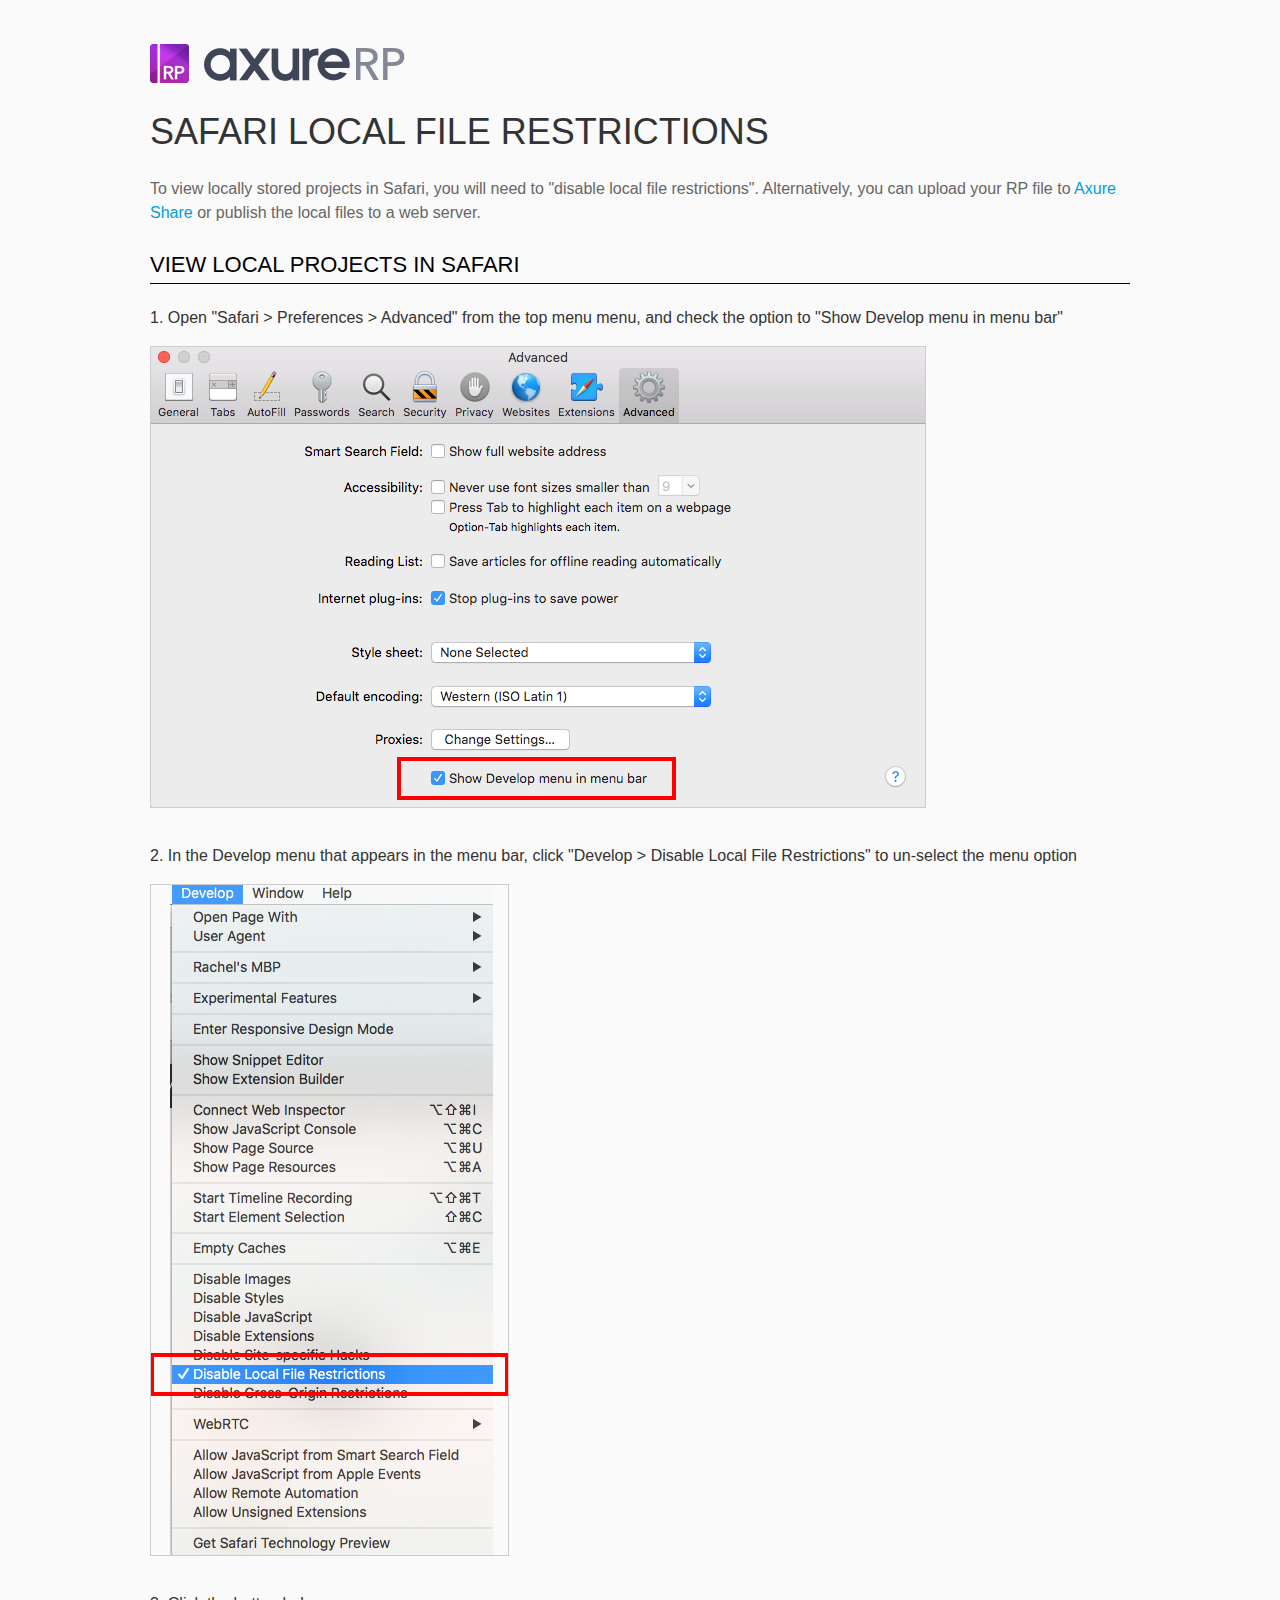
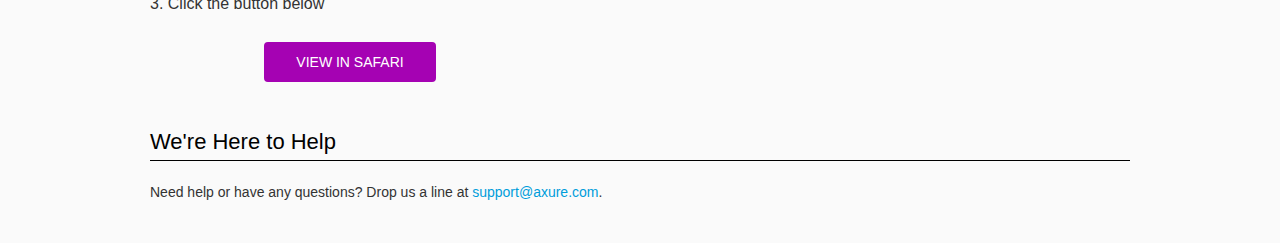
<file: resources/chrome/safari.html>
<html>
<head>
    <title>Axure RP - Safari Local File Restrictions</title>
    <style type="text/css">
        *
        {
            font-family: Helvetica, Arial, sans-serif;
        }
        body
        {
            text-align: center;
            background-color: #fafafa;
        }
        p
        {
            font-size: 14px;
            line-height: 18px;
            color: #333333;
        }
        div.container
        {
            width: 980px;
            margin-left: auto;
            margin-right: auto;
            text-align: left;
        }
        a
        {
            text-decoration: none;
            color: #009dda;
        }
        .button
        {
            background: #A502B3;
            font: normal 16px Arial, sans-serif;
            color: #FFFFFF;
            padding: 10px 30px 10px 30px;
            border: 2px solid #A502B3;
            display: inline-block;
            margin-top: 10px;
            text-transform: uppercase;
            font-size: 14px;
	    border-radius: 4px;
        }
        a:hover.button
        {
            border: 2px solid #A502B3;
	    color: #A502B3;
	    background-color: #FFFFFF;
        }
        div.left
        {
            width: 400px;
            float: left;
            margin-right: 80px;
        }
        div.right
        {
            width: 400px;
            float: left;
        }
        div.buttonContainer
        {
            text-align: center;
        }
        h1
        {
            font-size: 36px;
            color: #333333;
            line-height: 50px;
            margin-bottom: 20px;
            font-weight: normal;
        }
        h2
        {
            font-size: 24px;
            font-weight: normal;
            color: #08639C;
            text-align: center;
        }
        h3
        {
            font-size: 16px;
            line-height: 24px;
            color: #333333;
            font-weight: normal;
        }
        .heading
        {
            border-bottom: 1px solid black;
	    height: 36px;
            line-height: 36px;
            font-size: 22px;
            color: #000000;
        }
        span.faq
        {
            font-size: 16px;
            font-weight: normal;
	    text-transform: uppercase;
            color: #333333;
            display: block;
        }
    </style>
</head>
<body>
    <div class="container">
        <br />
        <br />
        <img src="axure_logo.png" alt="axure" />
        <br />
        <h1>
            SAFARI LOCAL FILE RESTRICTIONS</h1>
        <p style="font-size: 16px; line-height: 24px; color: #666666; margin-top: 10px;">
            To view locally stored projects in Safari, you will need to "disable local file restrictions". Alternatively,
            you can upload your RP file to <a href="https://share.axure.com">Axure Share</a> or publish the local files to a web server.</p>
        <h3 class="heading">
            VIEW LOCAL PROJECTS IN SAFARI</h3>
        <div class="">
            <h3>
                1. Open "Safari > Preferences > Advanced" from the top menu menu, and check the option to "Show Develop menu in menu bar"</h3>
            <img src="safari_advanced.png" alt="advanced" />
        </div>
        <div style="clear: both; height: 20px;">
            &nbsp;
        </div>
        <div class="">
            <h3>
                2. In the Develop menu that appears in the menu bar, click "Develop > Disable Local File Restrictions" to un-select the menu option</h3>
            <img src="safari_restrictions.png" alt="extensions" />
        </div>
        <div style="clear: both; height: 20px;">
            &nbsp;</div>
        <div class="left">
            <h3>
                3. Click the button below
            </h3>
            <div class="buttonContainer">
                <a class="button" href="../../start.html">View in Safari</a>
            </div>
        </div>
        <div style="clear: both; height: 20px;">
        </div>
        <h3 class="heading">
            We're Here to Help</h3>
        <p>
            Need help or have any questions? Drop us a line at <a href="mailto:support@axure.com">
                support@axure.com</a>.
        </p>
        <div style="clear: both; height: 20px;">
        </div>
    </div>
</body>
</html>
</file>
<file: resources/css/axure_rp_page.css>
﻿/* so the window resize fires within a frame in IE7 */
html, body {
    height: 100%;
}

a {
    color: inherit;
}

p {
    margin: 0px;
    text-rendering: optimizeLegibility;
    font-feature-settings: "kern" 1;
    -webkit-font-feature-settings: "kern";
    -moz-font-feature-settings: "kern";
    -moz-font-feature-settings: "kern=1";
    font-kerning: normal;
}

iframe {
    background: #FFFFFF;
}

/* to match IE with C, FF */
input {
    padding: 1px 0px 1px 0px;
    box-sizing: border-box;
    -moz-box-sizing: border-box;
}

textarea {
    margin: 0px;
    box-sizing: border-box;
    -moz-box-sizing: border-box;
}

div.intcases {
    font-family: arial; 
    font-size: 12px;
    text-align:left; 
    border:1px solid #AAA; 
    background:#FFF none repeat scroll 0% 0%; 
    z-index:9999; 
    visibility:hidden; 
    position:absolute;
    padding: 0px;
    border-radius: 3px;
    white-space: nowrap;
}

div.intcaselink {
    cursor: pointer;
    padding: 3px 8px 3px 8px;
    margin: 5px;
    background:#EEE none repeat scroll 0% 0%; 
    border:1px solid #AAA;
    border-radius: 3px;
}

div.refpageimage {
    position: absolute;
    left: 0px;
    top: 0px;
    font-size: 0px;
    width: 16px;
    height: 16px;
    cursor: pointer;
    background-image: url(images/newwindow.gif);
    background-repeat: no-repeat;
}

div.annnoteimage {
    position: absolute;
    left: 0px;
    top: 0px;
    font-size: 0px;
    /*width: 16px;
    height: 12px;*/
    cursor: help;
    /*background-image: url(images/note.gif);*/
    /*background-repeat: no-repeat;*/
    width: 13px;
    height: 12px;
    padding-top: 1px;
    text-align: center;
    background-color: #138CDD;
    -moz-box-shadow: 1px 1px 3px #aaa;
    -webkit-box-shadow: 1px 1px 3px #aaa;
    box-shadow: 1px 1px 3px #aaa;
}

div.annnoteline {
    display: inline-block;
    width: 9px;
    height: 1px;
    border-bottom: 1px solid white;
    margin-top: 1px;
}

div.annnotelabel {
    position: absolute;
    left: 0px;
    top: 0px;
    font-family: Helvetica,Arial;
    font-size: 10px;
    /*border: 1px solid rgb(166,221,242);*/
    cursor: help;
    /*background:rgb(0,157,217) none repeat scroll 0% 0%;*/ 
    padding: 1px 3px 1px 3px;
    white-space: nowrap;
    color: white;
    
    background-color: #138CDD;
    -moz-box-shadow: 1px 1px 3px #aaa;
    -webkit-box-shadow: 1px 1px 3px #aaa;
    box-shadow: 1px 1px 3px #aaa;
}

.annotation {
    font-size: 12px;
    padding-left: 2px;
    margin-bottom: 5px;
}

.annotationName {
    /*font-size: 13px;
    font-weight: bold;
    margin-bottom: 3px;
    white-space: nowrap;*/

    font-family: 'Trebuchet MS';
    font-size: 14px;
    font-weight: bold;
    margin-bottom: 5px;
    white-space: nowrap;
}

.annotationValue {
    font-family: Arial, Helvetica, Sans-Serif;
    font-size: 12px;
    color: #4a4a4a;
    line-height: 21px;
    margin-bottom: 20px;
}

.noteLink {
    text-decoration: inherit;
    color: inherit;
}

.noteLink:hover {
    background-color: white;
}

/* this is a fix for the issue where dialogs jump around and takes the text-align from the body */
.dialogFix {
    position:absolute;
    text-align:left;
    border: 1px solid #8f949a;
}


@keyframes pulsate {
  from {
    box-shadow: 0 0 10px #15d6ba;
  }
  to {
    box-shadow: 0 0 20px #15d6ba;
  }
}

@-webkit-keyframes pulsate {
  from {
    -webkit-box-shadow: 0 0 10px #15d6ba;
    box-shadow: 0 0 10px #15d6ba;
  }
  to {
    -webkit-box-shadow: 0 0 20px #15d6ba;
    box-shadow: 0 0 20px #15d6ba;
  }
}
 
@-moz-keyframes pulsate {
  from {
    -moz-box-shadow: 0 0 10px #15d6ba;
    box-shadow: 0 0 10px #15d6ba;
  }
  to {
    -moz-box-shadow: 0 0 20px #15d6ba;
    box-shadow: 0 0 20px #15d6ba;
  }
}

.legacyPulsateBorder {
    /*border: 5px solid #15d6ba;
    margin: -5px;*/
    -moz-box-shadow: 0 0 10px 3px #15d6ba;
    box-shadow: 0 0 10px 3px #15d6ba;
}

.pulsateBorder {
  animation-name: pulsate;
  animation-timing-function: ease-in-out;
  animation-duration: 0.9s;
  animation-iteration-count: infinite;
  animation-direction: alternate;
  
  -webkit-animation-name: pulsate;
  -webkit-animation-timing-function: ease-in-out;
  -webkit-animation-duration: 0.9s;
  -webkit-animation-iteration-count: infinite;
  -webkit-animation-direction: alternate;

  -moz-animation-name: pulsate;
  -moz-animation-timing-function: ease-in-out;
  -moz-animation-duration: 0.9s;
  -moz-animation-iteration-count: infinite;
  -moz-animation-direction: alternate;
}

.ax_default_hidden, .ax_default_unplaced{
    display: none;
    visibility: hidden;
}

.widgetNoteSelected {
    -moz-box-shadow: 0 0 10px 3px #138CDD;
    box-shadow: 0 0 10px 3px #138CDD;
    /*-moz-box-shadow: 0 0 20px #3915d6;
    box-shadow: 0 0 20px #3915d6;*/
    /*border: 3px solid #3915d6;*/
    /*margin: -3px;*/
}


.singleImg {
    display: none;
    visibility: hidden;
}
</file>
<file: data/styles.css>
﻿.ax_default {
  font-family:'Arial Normal', 'Arial';
  font-weight:400;
  font-style:normal;
  font-size:13px;
  color:#333333;
  text-align:center;
  line-height:normal;
}
.box_1 {
}
.box_3 {
}
._一级标题 {
  font-family:'Arial Normal', 'Arial';
  font-weight:bold;
  font-style:normal;
  font-size:32px;
  text-align:left;
}
._二级标题 {
  font-family:'Arial Normal', 'Arial';
  font-weight:bold;
  font-style:normal;
  font-size:24px;
  text-align:left;
}
._三级标题 {
  font-family:'Arial Normal', 'Arial';
  font-weight:bold;
  font-style:normal;
  font-size:18px;
  text-align:left;
}
._四级标题 {
  font-family:'Arial Normal', 'Arial';
  font-weight:bold;
  font-style:normal;
  font-size:14px;
  text-align:left;
}
._五级标题 {
  font-family:'Arial Normal', 'Arial';
  font-weight:bold;
  font-style:normal;
  text-align:left;
}
._六级标题 {
  font-family:'Arial Normal', 'Arial';
  font-weight:bold;
  font-style:normal;
  font-size:10px;
  text-align:left;
}
.label {
  font-size:14px;
  text-align:left;
}
._文本段落 {
  text-align:left;
}
._流程形状 {
}
._连接线 {
}
.flow_shape {
}
</file>
<file: files/index/styles.css>
﻿body {
  margin:0px;
  background-image:none;
  position:static;
  left:auto;
  width:547px;
  margin-left:0;
  margin-right:0;
  text-align:left;
}
#base {
  position:absolute;
  z-index:0;
}
#u0_div {
  border-width:0px;
  position:absolute;
  left:0px;
  top:0px;
  width:493px;
  height:57px;
  background:inherit;
  background-color:rgba(255, 255, 255, 0);
  border:none;
  border-radius:0px;
  -moz-box-shadow:none;
  -webkit-box-shadow:none;
  box-shadow:none;
  font-family:'Arial Negreta', 'Arial Normal', 'Arial';
  font-weight:700;
  font-style:normal;
  font-size:48px;
}
#u0 {
  border-width:0px;
  position:absolute;
  left:54px;
  top:80px;
  width:493px;
  height:57px;
  font-family:'Arial Negreta', 'Arial Normal', 'Arial';
  font-weight:700;
  font-style:normal;
  font-size:48px;
}
#u0_text {
  border-width:0px;
  position:absolute;
  left:0px;
  top:0px;
  width:493px;
  white-space:nowrap;
}
#u1_div {
  border-width:0px;
  position:absolute;
  left:0px;
  top:0px;
  width:90px;
  height:22px;
  background:inherit;
  background-color:rgba(255, 255, 255, 0);
  border:none;
  border-radius:0px;
  -moz-box-shadow:none;
  -webkit-box-shadow:none;
  box-shadow:none;
  font-family:'Arial Negreta', 'Arial Normal', 'Arial';
  font-weight:700;
  font-style:normal;
}
#u1 {
  border-width:0px;
  position:absolute;
  left:63px;
  top:163px;
  width:90px;
  height:22px;
  font-family:'Arial Negreta', 'Arial Normal', 'Arial';
  font-weight:700;
  font-style:normal;
}
#u1_text {
  border-width:0px;
  position:absolute;
  left:0px;
  top:0px;
  width:90px;
  white-space:nowrap;
}
</file>
<file: files/page1/styles.css>
﻿body {
  margin:0px;
  background-image:none;
  position:static;
  left:auto;
  width:1039px;
  margin-left:0;
  margin-right:0;
  text-align:left;
}
#base {
  position:absolute;
  z-index:0;
}
#u2_div {
  border-width:0px;
  position:absolute;
  left:0px;
  top:0px;
  width:92px;
  height:43px;
  background:inherit;
  background-color:rgba(255, 255, 255, 1);
  box-sizing:border-box;
  border-width:1px;
  border-style:solid;
  border-color:rgba(121, 121, 121, 1);
  border-radius:0px;
  -moz-box-shadow:none;
  -webkit-box-shadow:none;
  box-shadow:none;
}
#u2 {
  border-width:0px;
  position:absolute;
  left:75px;
  top:356px;
  width:92px;
  height:43px;
}
#u2_text {
  border-width:0px;
  position:absolute;
  left:2px;
  top:14px;
  width:88px;
  word-wrap:break-word;
}
#u3_div {
  border-width:0px;
  position:absolute;
  left:0px;
  top:0px;
  width:92px;
  height:43px;
  background:inherit;
  background-color:rgba(255, 255, 255, 1);
  box-sizing:border-box;
  border-width:1px;
  border-style:solid;
  border-color:rgba(121, 121, 121, 1);
  border-radius:0px;
  -moz-box-shadow:none;
  -webkit-box-shadow:none;
  box-shadow:none;
}
#u3 {
  border-width:0px;
  position:absolute;
  left:217px;
  top:200px;
  width:92px;
  height:43px;
}
#u3_text {
  border-width:0px;
  position:absolute;
  left:2px;
  top:14px;
  width:88px;
  word-wrap:break-word;
}
#u4_div {
  border-width:0px;
  position:absolute;
  left:0px;
  top:0px;
  width:92px;
  height:43px;
  background:inherit;
  background-color:rgba(255, 255, 255, 1);
  box-sizing:border-box;
  border-width:1px;
  border-style:solid;
  border-color:rgba(121, 121, 121, 1);
  border-radius:0px;
  -moz-box-shadow:none;
  -webkit-box-shadow:none;
  box-shadow:none;
}
#u4 {
  border-width:0px;
  position:absolute;
  left:218px;
  top:421px;
  width:92px;
  height:43px;
}
#u4_text {
  border-width:0px;
  position:absolute;
  left:2px;
  top:14px;
  width:88px;
  word-wrap:break-word;
}
#u5 {
  border-width:0px;
  position:absolute;
  left:167px;
  top:378px;
  width:0px;
  height:0px;
}
#u5_seg0 {
  border-width:0px;
  position:absolute;
  left:0px;
  top:-4px;
  width:37px;
  height:8px;
}
#u5_seg1 {
  border-width:0px;
  position:absolute;
  left:29px;
  top:-160px;
  width:8px;
  height:164px;
}
#u5_seg2 {
  border-width:0px;
  position:absolute;
  left:29px;
  top:-160px;
  width:21px;
  height:8px;
}
#u5_text {
  border-width:0px;
  position:absolute;
  left:-17px;
  top:-78px;
  width:100px;
  visibility:hidden;
  word-wrap:break-word;
}
#u6 {
  border-width:0px;
  position:absolute;
  left:167px;
  top:378px;
  width:0px;
  height:0px;
}
#u6_seg0 {
  border-width:0px;
  position:absolute;
  left:0px;
  top:-4px;
  width:37px;
  height:8px;
}
#u6_seg1 {
  border-width:0px;
  position:absolute;
  left:29px;
  top:-4px;
  width:8px;
  height:73px;
}
#u6_seg2 {
  border-width:0px;
  position:absolute;
  left:29px;
  top:61px;
  width:22px;
  height:8px;
}
#u6_text {
  border-width:0px;
  position:absolute;
  left:-17px;
  top:17px;
  width:100px;
  visibility:hidden;
  word-wrap:break-word;
}
#u7_div {
  border-width:0px;
  position:absolute;
  left:0px;
  top:0px;
  width:87px;
  height:59px;
  background:inherit;
  background-color:rgba(0, 204, 255, 1);
  box-sizing:border-box;
  border-width:1px;
  border-style:solid;
  border-color:rgba(121, 121, 121, 1);
  border-radius:0px;
  -moz-box-shadow:none;
  -webkit-box-shadow:none;
  box-shadow:none;
}
#u7 {
  border-width:0px;
  position:absolute;
  left:581px;
  top:137px;
  width:87px;
  height:59px;
}
#u7_text {
  border-width:0px;
  position:absolute;
  left:2px;
  top:22px;
  width:83px;
  word-wrap:break-word;
}
#u8_div {
  border-width:0px;
  position:absolute;
  left:0px;
  top:0px;
  width:87px;
  height:44px;
  background:inherit;
  background-color:rgba(0, 204, 255, 1);
  box-sizing:border-box;
  border-width:1px;
  border-style:solid;
  border-color:rgba(121, 121, 121, 1);
  border-radius:0px;
  -moz-box-shadow:none;
  -webkit-box-shadow:none;
  box-shadow:none;
}
#u8 {
  border-width:0px;
  position:absolute;
  left:581px;
  top:230px;
  width:87px;
  height:44px;
}
#u8_text {
  border-width:0px;
  position:absolute;
  left:2px;
  top:14px;
  width:83px;
  word-wrap:break-word;
}
#u9 {
  border-width:0px;
  position:absolute;
  left:310px;
  top:443px;
  width:0px;
  height:0px;
}
#u9_seg0 {
  border-width:0px;
  position:absolute;
  left:0px;
  top:-4px;
  width:14px;
  height:8px;
}
#u9_seg1 {
  border-width:0px;
  position:absolute;
  left:6px;
  top:-63px;
  width:8px;
  height:67px;
}
#u9_seg2 {
  border-width:0px;
  position:absolute;
  left:6px;
  top:-63px;
  width:36px;
  height:8px;
}
#u9_text {
  border-width:0px;
  position:absolute;
  left:-40px;
  top:-48px;
  width:100px;
  visibility:hidden;
  word-wrap:break-word;
}
#u10 {
  border-width:0px;
  position:absolute;
  left:310px;
  top:443px;
  width:0px;
  height:0px;
}
#u10_seg0 {
  border-width:0px;
  position:absolute;
  left:0px;
  top:-4px;
  width:14px;
  height:8px;
}
#u10_seg1 {
  border-width:0px;
  position:absolute;
  left:6px;
  top:-4px;
  width:8px;
  height:68px;
}
#u10_seg2 {
  border-width:0px;
  position:absolute;
  left:6px;
  top:56px;
  width:32px;
  height:8px;
}
#u10_text {
  border-width:0px;
  position:absolute;
  left:-40px;
  top:31px;
  width:100px;
  visibility:hidden;
  word-wrap:break-word;
}
#u11_div {
  border-width:0px;
  position:absolute;
  left:0px;
  top:0px;
  width:92px;
  height:43px;
  background:inherit;
  background-color:rgba(255, 255, 255, 1);
  box-sizing:border-box;
  border-width:1px;
  border-style:solid;
  border-color:rgba(121, 121, 121, 1);
  border-radius:0px;
  -moz-box-shadow:none;
  -webkit-box-shadow:none;
  box-shadow:none;
}
#u11 {
  border-width:0px;
  position:absolute;
  left:218px;
  top:636px;
  width:92px;
  height:43px;
}
#u11_text {
  border-width:0px;
  position:absolute;
  left:2px;
  top:14px;
  width:88px;
  word-wrap:break-word;
}
#u12 {
  border-width:0px;
  position:absolute;
  left:167px;
  top:378px;
  width:0px;
  height:0px;
}
#u12_seg0 {
  border-width:0px;
  position:absolute;
  left:0px;
  top:-4px;
  width:37px;
  height:8px;
}
#u12_seg1 {
  border-width:0px;
  position:absolute;
  left:29px;
  top:-4px;
  width:8px;
  height:288px;
}
#u12_seg2 {
  border-width:0px;
  position:absolute;
  left:29px;
  top:276px;
  width:22px;
  height:8px;
}
#u12_text {
  border-width:0px;
  position:absolute;
  left:-17px;
  top:124px;
  width:100px;
  visibility:hidden;
  word-wrap:break-word;
}
#u13_div {
  border-width:0px;
  position:absolute;
  left:0px;
  top:0px;
  width:92px;
  height:43px;
  background:inherit;
  background-color:rgba(255, 255, 255, 1);
  box-sizing:border-box;
  border-width:1px;
  border-style:solid;
  border-color:rgba(121, 121, 121, 1);
  border-radius:0px;
  -moz-box-shadow:none;
  -webkit-box-shadow:none;
  box-shadow:none;
}
#u13 {
  border-width:0px;
  position:absolute;
  left:366px;
  top:636px;
  width:92px;
  height:43px;
}
#u13_text {
  border-width:0px;
  position:absolute;
  left:2px;
  top:6px;
  width:88px;
  word-wrap:break-word;
}
#u14 {
  border-width:0px;
  position:absolute;
  left:310px;
  top:658px;
  width:0px;
  height:0px;
}
#u14_seg0 {
  border-width:0px;
  position:absolute;
  left:0px;
  top:-4px;
  width:60px;
  height:8px;
}
#u14_text {
  border-width:0px;
  position:absolute;
  left:-22px;
  top:-8px;
  width:100px;
  visibility:hidden;
  word-wrap:break-word;
}
#u15 {
  border-width:0px;
  position:absolute;
  left:678px;
  top:256px;
  width:0px;
  height:0px;
}
#u15_seg0 {
  border-width:0px;
  position:absolute;
  left:0px;
  top:-4px;
  width:14px;
  height:8px;
}
#u15_seg1 {
  border-width:0px;
  position:absolute;
  left:6px;
  top:-44px;
  width:8px;
  height:48px;
}
#u15_seg2 {
  border-width:0px;
  position:absolute;
  left:6px;
  top:-44px;
  width:32px;
  height:8px;
}
#u15_text {
  border-width:0px;
  position:absolute;
  left:-40px;
  top:-37px;
  width:100px;
  visibility:hidden;
  word-wrap:break-word;
}
#u16 {
  border-width:0px;
  position:absolute;
  left:678px;
  top:256px;
  width:0px;
  height:0px;
}
#u16_seg0 {
  border-width:0px;
  position:absolute;
  left:0px;
  top:-4px;
  width:14px;
  height:8px;
}
#u16_seg1 {
  border-width:0px;
  position:absolute;
  left:6px;
  top:-4px;
  width:8px;
  height:47px;
}
#u16_seg2 {
  border-width:0px;
  position:absolute;
  left:6px;
  top:35px;
  width:31px;
  height:8px;
}
#u16_text {
  border-width:0px;
  position:absolute;
  left:-40px;
  top:20px;
  width:100px;
  visibility:hidden;
  word-wrap:break-word;
}
#u17_div {
  border-width:0px;
  position:absolute;
  left:0px;
  top:0px;
  width:98px;
  height:48px;
  background:inherit;
  background-color:rgba(215, 215, 215, 1);
  border:none;
  border-radius:10px;
  border-top-left-radius:0px;
  border-bottom-right-radius:0px;
  border-bottom-left-radius:0px;
  -moz-box-shadow:none;
  -webkit-box-shadow:none;
  box-shadow:none;
  font-size:11px;
}
#u17 {
  border-width:0px;
  position:absolute;
  left:708px;
  top:230px;
  width:98px;
  height:48px;
  font-size:11px;
}
#u17_text {
  border-width:0px;
  position:absolute;
  left:2px;
  top:10px;
  width:94px;
  word-wrap:break-word;
}
#u18_div {
  border-width:0px;
  position:absolute;
  left:0px;
  top:0px;
  width:94px;
  height:25px;
  background:inherit;
  background-color:rgba(215, 215, 215, 1);
  border:none;
  border-radius:10px;
  border-top-left-radius:0px;
  border-bottom-right-radius:0px;
  border-bottom-left-radius:0px;
  -moz-box-shadow:none;
  -webkit-box-shadow:none;
  box-shadow:none;
  font-size:11px;
}
#u18 {
  border-width:0px;
  position:absolute;
  left:827px;
  top:226px;
  width:94px;
  height:25px;
  font-size:11px;
}
#u18_text {
  border-width:0px;
  position:absolute;
  left:2px;
  top:6px;
  width:90px;
  word-wrap:break-word;
}
#u19_div {
  border-width:0px;
  position:absolute;
  left:0px;
  top:0px;
  width:94px;
  height:25px;
  background:inherit;
  background-color:rgba(215, 215, 215, 1);
  border:none;
  border-radius:10px;
  border-top-left-radius:0px;
  border-bottom-right-radius:0px;
  border-bottom-left-radius:0px;
  -moz-box-shadow:none;
  -webkit-box-shadow:none;
  box-shadow:none;
  font-size:11px;
}
#u19 {
  border-width:0px;
  position:absolute;
  left:827px;
  top:261px;
  width:94px;
  height:25px;
  font-size:11px;
}
#u19_text {
  border-width:0px;
  position:absolute;
  left:2px;
  top:6px;
  width:90px;
  word-wrap:break-word;
}
#u20_div {
  border-width:0px;
  position:absolute;
  left:0px;
  top:0px;
  width:94px;
  height:25px;
  background:inherit;
  background-color:rgba(215, 215, 215, 1);
  border:none;
  border-radius:10px;
  border-top-left-radius:0px;
  border-bottom-right-radius:0px;
  border-bottom-left-radius:0px;
  -moz-box-shadow:none;
  -webkit-box-shadow:none;
  box-shadow:none;
  font-size:11px;
}
#u20 {
  border-width:0px;
  position:absolute;
  left:945px;
  top:226px;
  width:94px;
  height:25px;
  font-size:11px;
}
#u20_text {
  border-width:0px;
  position:absolute;
  left:2px;
  top:6px;
  width:90px;
  word-wrap:break-word;
}
#u21_div {
  border-width:0px;
  position:absolute;
  left:0px;
  top:0px;
  width:94px;
  height:25px;
  background:inherit;
  background-color:rgba(215, 215, 215, 1);
  border:none;
  border-radius:10px;
  border-top-left-radius:0px;
  border-bottom-right-radius:0px;
  border-bottom-left-radius:0px;
  -moz-box-shadow:none;
  -webkit-box-shadow:none;
  box-shadow:none;
  font-size:11px;
}
#u21 {
  border-width:0px;
  position:absolute;
  left:945px;
  top:261px;
  width:94px;
  height:25px;
  font-size:11px;
}
#u21_text {
  border-width:0px;
  position:absolute;
  left:2px;
  top:6px;
  width:90px;
  word-wrap:break-word;
}
#u22 {
  border-width:0px;
  position:absolute;
  left:309px;
  top:222px;
  width:0px;
  height:0px;
}
#u22_seg0 {
  border-width:0px;
  position:absolute;
  left:0px;
  top:-4px;
  width:22px;
  height:8px;
}
#u22_seg1 {
  border-width:0px;
  position:absolute;
  left:14px;
  top:-62px;
  width:8px;
  height:66px;
}
#u22_seg2 {
  border-width:0px;
  position:absolute;
  left:14px;
  top:-62px;
  width:41px;
  height:8px;
}
#u22_text {
  border-width:0px;
  position:absolute;
  left:-32px;
  top:-46px;
  width:100px;
  visibility:hidden;
  word-wrap:break-word;
}
#u23 {
  border-width:0px;
  position:absolute;
  left:365px;
  top:277px;
  width:0px;
  height:0px;
}
#u23_seg0 {
  border-width:0px;
  position:absolute;
  left:-42px;
  top:-4px;
  width:42px;
  height:8px;
}
#u23_seg1 {
  border-width:0px;
  position:absolute;
  left:-42px;
  top:-59px;
  width:8px;
  height:63px;
}
#u23_seg2 {
  border-width:0px;
  position:absolute;
  left:-56px;
  top:-59px;
  width:22px;
  height:8px;
}
#u23_text {
  border-width:0px;
  position:absolute;
  left:-88px;
  top:-26px;
  width:100px;
  visibility:hidden;
  word-wrap:break-word;
}
#u24_img {
  border-width:0px;
  position:absolute;
  left:0px;
  top:0px;
  width:82px;
  height:39px;
}
#u24 {
  border-width:0px;
  position:absolute;
  left:377px;
  top:148px;
  width:81px;
  height:38px;
  font-size:12px;
}
#u24_text {
  border-width:0px;
  position:absolute;
  left:2px;
  top:12px;
  width:77px;
  word-wrap:break-word;
}
#u25_img {
  border-width:0px;
  position:absolute;
  left:0px;
  top:0px;
  width:82px;
  height:39px;
}
#u25 {
  border-width:0px;
  position:absolute;
  left:377px;
  top:208px;
  width:81px;
  height:38px;
  font-size:12px;
}
#u25_text {
  border-width:0px;
  position:absolute;
  left:2px;
  top:12px;
  width:77px;
  word-wrap:break-word;
}
#u26_img {
  border-width:0px;
  position:absolute;
  left:0px;
  top:0px;
  width:82px;
  height:39px;
}
#u26 {
  border-width:0px;
  position:absolute;
  left:377px;
  top:267px;
  width:81px;
  height:38px;
  font-size:12px;
}
#u26_text {
  border-width:0px;
  position:absolute;
  left:2px;
  top:12px;
  width:77px;
  word-wrap:break-word;
}
#u27 {
  border-width:0px;
  position:absolute;
  left:458px;
  top:227px;
  width:0px;
  height:0px;
}
#u27_seg0 {
  border-width:0px;
  position:absolute;
  left:0px;
  top:-4px;
  width:116px;
  height:8px;
}
#u27_seg1 {
  border-width:0px;
  position:absolute;
  left:108px;
  top:-4px;
  width:8px;
  height:33px;
}
#u27_seg2 {
  border-width:0px;
  position:absolute;
  left:108px;
  top:21px;
  width:15px;
  height:8px;
}
#u27_text {
  border-width:0px;
  position:absolute;
  left:24px;
  top:-8px;
  width:100px;
  visibility:hidden;
  word-wrap:break-word;
}
#u28 {
  border-width:0px;
  position:absolute;
  left:458px;
  top:286px;
  width:0px;
  height:0px;
}
#u28_seg0 {
  border-width:0px;
  position:absolute;
  left:0px;
  top:-4px;
  width:116px;
  height:8px;
}
#u28_seg1 {
  border-width:0px;
  position:absolute;
  left:108px;
  top:-37px;
  width:8px;
  height:41px;
}
#u28_seg2 {
  border-width:0px;
  position:absolute;
  left:108px;
  top:-37px;
  width:12px;
  height:8px;
}
#u28_text {
  border-width:0px;
  position:absolute;
  left:26px;
  top:-8px;
  width:100px;
  visibility:hidden;
  word-wrap:break-word;
}
#u29 {
  border-width:0px;
  position:absolute;
  left:458px;
  top:167px;
  width:0px;
  height:0px;
}
#u29_seg0 {
  border-width:0px;
  position:absolute;
  left:0px;
  top:-4px;
  width:127px;
  height:8px;
}
#u29_text {
  border-width:0px;
  position:absolute;
  left:12px;
  top:-8px;
  width:100px;
  visibility:hidden;
  word-wrap:break-word;
}
#u30_img {
  border-width:0px;
  position:absolute;
  left:0px;
  top:0px;
  width:82px;
  height:39px;
}
#u30 {
  border-width:0px;
  position:absolute;
  left:377px;
  top:475px;
  width:81px;
  height:38px;
  font-size:12px;
}
#u30_text {
  border-width:0px;
  position:absolute;
  left:2px;
  top:12px;
  width:77px;
  word-wrap:break-word;
}
#u31_img {
  border-width:0px;
  position:absolute;
  left:0px;
  top:0px;
  width:82px;
  height:39px;
}
#u31 {
  border-width:0px;
  position:absolute;
  left:377px;
  top:416px;
  width:81px;
  height:38px;
  font-size:12px;
}
#u31_text {
  border-width:0px;
  position:absolute;
  left:2px;
  top:12px;
  width:77px;
  word-wrap:break-word;
}
#u32_img {
  border-width:0px;
  position:absolute;
  left:0px;
  top:0px;
  width:82px;
  height:39px;
}
#u32 {
  border-width:0px;
  position:absolute;
  left:377px;
  top:361px;
  width:81px;
  height:38px;
  font-size:12px;
}
#u32_text {
  border-width:0px;
  position:absolute;
  left:2px;
  top:12px;
  width:77px;
  word-wrap:break-word;
}
#u33_div {
  border-width:0px;
  position:absolute;
  left:0px;
  top:0px;
  width:87px;
  height:44px;
  background:inherit;
  background-color:rgba(0, 204, 255, 1);
  box-sizing:border-box;
  border-width:1px;
  border-style:solid;
  border-color:rgba(121, 121, 121, 1);
  border-radius:0px;
  -moz-box-shadow:none;
  -webkit-box-shadow:none;
  box-shadow:none;
}
#u33 {
  border-width:0px;
  position:absolute;
  left:557px;
  top:378px;
  width:87px;
  height:44px;
}
#u33_text {
  border-width:0px;
  position:absolute;
  left:2px;
  top:14px;
  width:83px;
  word-wrap:break-word;
}
#u34_div {
  border-width:0px;
  position:absolute;
  left:0px;
  top:0px;
  width:87px;
  height:44px;
  background:inherit;
  background-color:rgba(0, 204, 255, 1);
  box-sizing:border-box;
  border-width:1px;
  border-style:solid;
  border-color:rgba(121, 121, 121, 1);
  border-radius:0px;
  -moz-box-shadow:none;
  -webkit-box-shadow:none;
  box-shadow:none;
}
#u34 {
  border-width:0px;
  position:absolute;
  left:557px;
  top:457px;
  width:87px;
  height:44px;
}
#u34_text {
  border-width:0px;
  position:absolute;
  left:2px;
  top:14px;
  width:83px;
  word-wrap:break-word;
}
#u35 {
  border-width:0px;
  position:absolute;
  left:458px;
  top:380px;
  width:0px;
  height:0px;
}
#u35_seg0 {
  border-width:0px;
  position:absolute;
  left:0px;
  top:-4px;
  width:86px;
  height:8px;
}
#u35_seg1 {
  border-width:0px;
  position:absolute;
  left:78px;
  top:-4px;
  width:8px;
  height:28px;
}
#u35_seg2 {
  border-width:0px;
  position:absolute;
  left:78px;
  top:16px;
  width:21px;
  height:8px;
}
#u35_text {
  border-width:0px;
  position:absolute;
  left:10px;
  top:-8px;
  width:100px;
  visibility:hidden;
  word-wrap:break-word;
}
#u36 {
  border-width:0px;
  position:absolute;
  left:458px;
  top:435px;
  width:0px;
  height:0px;
}
#u36_seg0 {
  border-width:0px;
  position:absolute;
  left:0px;
  top:-4px;
  width:86px;
  height:8px;
}
#u36_seg1 {
  border-width:0px;
  position:absolute;
  left:78px;
  top:-39px;
  width:8px;
  height:43px;
}
#u36_seg2 {
  border-width:0px;
  position:absolute;
  left:78px;
  top:-39px;
  width:21px;
  height:8px;
}
#u36_text {
  border-width:0px;
  position:absolute;
  left:17px;
  top:-8px;
  width:100px;
  visibility:hidden;
  word-wrap:break-word;
}
#u37 {
  border-width:0px;
  position:absolute;
  left:458px;
  top:494px;
  width:0px;
  height:0px;
}
#u37_seg0 {
  border-width:0px;
  position:absolute;
  left:0px;
  top:-4px;
  width:86px;
  height:8px;
}
#u37_seg1 {
  border-width:0px;
  position:absolute;
  left:78px;
  top:-19px;
  width:8px;
  height:23px;
}
#u37_seg2 {
  border-width:0px;
  position:absolute;
  left:78px;
  top:-19px;
  width:21px;
  height:8px;
}
#u37_text {
  border-width:0px;
  position:absolute;
  left:7px;
  top:-8px;
  width:100px;
  visibility:hidden;
  word-wrap:break-word;
}
#u38 {
  border-width:0px;
  position:absolute;
  left:458px;
  top:435px;
  width:0px;
  height:0px;
}
#u38_seg0 {
  border-width:0px;
  position:absolute;
  left:0px;
  top:-4px;
  width:87px;
  height:8px;
}
#u38_seg1 {
  border-width:0px;
  position:absolute;
  left:79px;
  top:-4px;
  width:8px;
  height:52px;
}
#u38_seg2 {
  border-width:0px;
  position:absolute;
  left:79px;
  top:40px;
  width:20px;
  height:8px;
}
#u38_text {
  border-width:0px;
  position:absolute;
  left:22px;
  top:-8px;
  width:100px;
  visibility:hidden;
  word-wrap:break-word;
}
#u39_div {
  border-width:0px;
  position:absolute;
  left:0px;
  top:0px;
  width:87px;
  height:44px;
  background:inherit;
  background-color:rgba(0, 204, 255, 1);
  box-sizing:border-box;
  border-width:1px;
  border-style:solid;
  border-color:rgba(121, 121, 121, 1);
  border-radius:0px;
  -moz-box-shadow:none;
  -webkit-box-shadow:none;
  box-shadow:none;
}
#u39 {
  border-width:0px;
  position:absolute;
  left:543px;
  top:636px;
  width:87px;
  height:44px;
}
#u39_text {
  border-width:0px;
  position:absolute;
  left:2px;
  top:14px;
  width:83px;
  word-wrap:break-word;
}
#u40 {
  border-width:0px;
  position:absolute;
  left:458px;
  top:658px;
  width:0px;
  height:0px;
}
#u40_seg0 {
  border-width:0px;
  position:absolute;
  left:0px;
  top:-4px;
  width:89px;
  height:8px;
}
#u40_text {
  border-width:0px;
  position:absolute;
  left:-8px;
  top:-8px;
  width:100px;
  visibility:hidden;
  word-wrap:break-word;
}
#u41_div {
  border-width:0px;
  position:absolute;
  left:0px;
  top:0px;
  width:101px;
  height:39px;
  background:inherit;
  background-color:rgba(215, 215, 215, 1);
  border:none;
  border-radius:10px;
  border-top-left-radius:0px;
  border-bottom-right-radius:0px;
  border-bottom-left-radius:0px;
  -moz-box-shadow:none;
  -webkit-box-shadow:none;
  box-shadow:none;
  font-size:11px;
}
#u41 {
  border-width:0px;
  position:absolute;
  left:688px;
  top:381px;
  width:101px;
  height:39px;
  font-size:11px;
}
#u41_text {
  border-width:0px;
  position:absolute;
  left:2px;
  top:12px;
  width:97px;
  word-wrap:break-word;
}
#u42_div {
  border-width:0px;
  position:absolute;
  left:0px;
  top:0px;
  width:98px;
  height:39px;
  background:inherit;
  background-color:rgba(215, 215, 215, 1);
  border:none;
  border-radius:10px;
  border-top-left-radius:0px;
  border-bottom-right-radius:0px;
  border-bottom-left-radius:0px;
  -moz-box-shadow:none;
  -webkit-box-shadow:none;
  box-shadow:none;
  font-size:11px;
}
#u42 {
  border-width:0px;
  position:absolute;
  left:809px;
  top:381px;
  width:98px;
  height:39px;
  font-size:11px;
}
#u42_text {
  border-width:0px;
  position:absolute;
  left:2px;
  top:12px;
  width:94px;
  word-wrap:break-word;
}
#u43_div {
  border-width:0px;
  position:absolute;
  left:0px;
  top:0px;
  width:101px;
  height:39px;
  background:inherit;
  background-color:rgba(215, 215, 215, 1);
  border:none;
  border-radius:10px;
  border-top-left-radius:0px;
  border-bottom-right-radius:0px;
  border-bottom-left-radius:0px;
  -moz-box-shadow:none;
  -webkit-box-shadow:none;
  box-shadow:none;
  font-size:11px;
}
#u43 {
  border-width:0px;
  position:absolute;
  left:688px;
  top:460px;
  width:101px;
  height:39px;
  font-size:11px;
}
#u43_text {
  border-width:0px;
  position:absolute;
  left:2px;
  top:12px;
  width:97px;
  word-wrap:break-word;
}
#u44_div {
  border-width:0px;
  position:absolute;
  left:0px;
  top:0px;
  width:101px;
  height:39px;
  background:inherit;
  background-color:rgba(215, 215, 215, 1);
  border:none;
  border-radius:10px;
  border-top-left-radius:0px;
  border-bottom-right-radius:0px;
  border-bottom-left-radius:0px;
  -moz-box-shadow:none;
  -webkit-box-shadow:none;
  box-shadow:none;
  font-size:11px;
}
#u44 {
  border-width:0px;
  position:absolute;
  left:809px;
  top:462px;
  width:101px;
  height:39px;
  font-size:11px;
}
#u44_text {
  border-width:0px;
  position:absolute;
  left:2px;
  top:12px;
  width:97px;
  word-wrap:break-word;
}
#u45_div {
  border-width:0px;
  position:absolute;
  left:0px;
  top:0px;
  width:98px;
  height:39px;
  background:inherit;
  background-color:rgba(215, 215, 215, 1);
  border:none;
  border-radius:10px;
  border-top-left-radius:0px;
  border-bottom-right-radius:0px;
  border-bottom-left-radius:0px;
  -moz-box-shadow:none;
  -webkit-box-shadow:none;
  box-shadow:none;
  font-size:11px;
}
#u45 {
  border-width:0px;
  position:absolute;
  left:927px;
  top:383px;
  width:98px;
  height:39px;
  font-size:11px;
}
#u45_text {
  border-width:0px;
  position:absolute;
  left:2px;
  top:12px;
  width:94px;
  word-wrap:break-word;
}
#u46 {
  border-width:0px;
  position:absolute;
  left:642px;
  top:401px;
  width:0px;
  height:0px;
}
#u46_seg0 {
  border-width:0px;
  position:absolute;
  left:0px;
  top:-4px;
  width:23px;
  height:8px;
}
#u46_seg1 {
  border-width:0px;
  position:absolute;
  left:15px;
  top:-23px;
  width:8px;
  height:27px;
}
#u46_seg2 {
  border-width:0px;
  position:absolute;
  left:15px;
  top:-23px;
  width:22px;
  height:8px;
}
#u46_text {
  border-width:0px;
  position:absolute;
  left:-31px;
  top:-17px;
  width:100px;
  visibility:hidden;
  word-wrap:break-word;
}
#u47 {
  border-width:0px;
  position:absolute;
  left:642px;
  top:401px;
  width:0px;
  height:0px;
}
#u47_seg0 {
  border-width:0px;
  position:absolute;
  left:0px;
  top:-4px;
  width:23px;
  height:8px;
}
#u47_seg1 {
  border-width:0px;
  position:absolute;
  left:15px;
  top:-4px;
  width:8px;
  height:29px;
}
#u47_seg2 {
  border-width:0px;
  position:absolute;
  left:15px;
  top:17px;
  width:20px;
  height:8px;
}
#u47_text {
  border-width:0px;
  position:absolute;
  left:-31px;
  top:1px;
  width:100px;
  visibility:hidden;
  word-wrap:break-word;
}
#u48 {
  border-width:0px;
  position:absolute;
  left:644px;
  top:477px;
  width:0px;
  height:0px;
}
#u48_seg0 {
  border-width:0px;
  position:absolute;
  left:0px;
  top:-4px;
  width:23px;
  height:8px;
}
#u48_seg1 {
  border-width:0px;
  position:absolute;
  left:15px;
  top:-23px;
  width:8px;
  height:27px;
}
#u48_seg2 {
  border-width:0px;
  position:absolute;
  left:15px;
  top:-23px;
  width:22px;
  height:8px;
}
#u48_text {
  border-width:0px;
  position:absolute;
  left:-31px;
  top:-17px;
  width:100px;
  visibility:hidden;
  word-wrap:break-word;
}
#u49 {
  border-width:0px;
  position:absolute;
  left:644px;
  top:477px;
  width:0px;
  height:0px;
}
#u49_seg0 {
  border-width:0px;
  position:absolute;
  left:0px;
  top:-4px;
  width:23px;
  height:8px;
}
#u49_seg1 {
  border-width:0px;
  position:absolute;
  left:15px;
  top:-4px;
  width:8px;
  height:29px;
}
#u49_seg2 {
  border-width:0px;
  position:absolute;
  left:15px;
  top:17px;
  width:20px;
  height:8px;
}
#u49_text {
  border-width:0px;
  position:absolute;
  left:-31px;
  top:1px;
  width:100px;
  visibility:hidden;
  word-wrap:break-word;
}
</file>
<file: resources/css/default.css>
﻿body {
  font-family : Arial, Helvetica, Sans-Serif;
  background-color: #8f949a;
  overflow:hidden;
}
a {
  cursor: pointer;
}

input[type="radio"], input[type="checkbox"] {
    margin: 0px 9px 0px 0px;
    vertical-align: bottom;
}

input {
    -webkit-box-sizing: border-box;
    -moz-box-sizing: border-box;
    box-sizing: border-box;
}

#maximizePanelContainer {
  font-size: 4px;
  position:absolute;
  left: 0px;
  top: 0px;
  width: 55px;
  height: 20px;
  overflow: visible;
  z-index: 1000;
}
#maximizePanelOver {
    position: absolute;
    left: 0px;
    top: 0px;
    width: 55px;
    height: 20px;
}
.maximizePanel {
    position: absolute;
    left: 0px;
    top: 0px;
    width: 55px;
    height: 20px;
    background: #a2a2a2 url('../images/expand.png') no-repeat center center;
    background: url('../images/expand.svg') no-repeat center center, linear-gradient(rgba(200,200,200,.5),rgba(200,200,200,.5));
    cursor: pointer;
}

#interfaceControlFrameMinimizeContainer {
  position:absolute;
    top: 0px;
    left: 0px;
  font-size: 2px; /*for IE*/
  text-align: right;
  z-index: 100;
    height: 20px;
    width: 55px;
    background-color: #62666b;
}
#interfaceControlFrameMinimizeContainer a {
    display: inline-block;
    width: 55px;
    height: 20px;
    font-size: 2px;
    background: url('../images/close.png') no-repeat center center;
    background: url('../images/close.svg') no-repeat center center, linear-gradient(transparent,transparent);
    text-decoration: none;
}

.hashover #interfaceControlFrameMinimizeContainer a:hover {
    background: url('../images/close_hover.png') no-repeat center center;
    background: url('../images/close_hover.svg') no-repeat center center, linear-gradient(transparent,transparent);
}

#interfaceControlFrame {
    margin: 0px 0px 0px 55px;
}

#interfaceControlFrameCloseContainer {
    /*display: none;*/
    position:absolute;
    bottom: 0px;
    left: 0px;
    font-size: 9px;
    font-family: 'Trebuchet MS';
    font-weight: bold;
    letter-spacing: 1px;
    z-index: 100;
    width: 55px;
    background-color: #62666b;
    text-align: center;  
}
#interfaceControlFrameCloseContainer a {
    display: inline-block;
    width: 55px;
    color: #ffffff;
    padding: 5px 0px;
}

#interfaceControlFrameHeader li a {
    display: block;
    width: 54px;
    height: 78px;
    text-align: center;
    padding-top: 50px;
    outline: none;
    margin-right: 1px;
    text-decoration: none;
    color: #ffffff;
    white-space: nowrap;
    background-color: transparent;
    background-repeat: no-repeat;
    background-position: 50% 17px;
    box-sizing: border-box;
    -moz-box-sizing: border-box;
    -webkit-box-sizing: border-box;
    border-left: 4px solid transparent;
    border-right: 4px solid transparent;
}

.hashover #interfaceControlFrameHeader li a:hover {
    background-color: transparent;
    background-repeat: no-repeat;
    background-position: 50% 17px;
    color: #c2c2c2;
}

#interfaceControlFrameHeader li a.selected, #interfaceControlFrameHeader li a.selected:hover {
    background-color: #f5f5f5;
    background-repeat: no-repeat;
    background-position: 50% 17px;
    color: #62666b;
    border-left: 5px solid #138CDD;
}

#interfaceControlFrameHeaderContainer {
    float: left;
    overflow: visible;
    width: 55px;
    margin-left: -55px;
    margin-top: 20px;
}

#interfaceControlFrameHeader {
    position: relative;
    list-style: none;
    font-size: 8px;
    z-index: 50;
    font-family: 'Trebuchet MS';
    font-weight: bold;
    letter-spacing: 1px;
}

#interfaceControlFrameContainer {
    float: right;
    background-color: #f5f5f5;
    overflow: hidden;
    width: 100%;
}

#interfaceControlFrameLogoContainer {
  background-color: White;
  padding: 20px 10px 10px 10px;
  overflow: hidden;
}

#interfaceControlFrameLogoImageContainer {
  text-align: center;
}

#interfaceControlFrameLogoCaptionContainer {
  text-align: center;
  margin: 5px 10px 0px 10px;
  font-size: 12px;
  color: #4a4a4a;
}

#logoImage {
    width: 100%;
}

.emptyStateContainer {
    text-align: center;
    padding: 0px 10px;
    margin-top: 32px
}

.emptyStateTitle {
    margin: 0px 0px 9px 0px;
    font-weight: bold;
}

.emptyStateContent {
    line-height: 16px;
}

.dottedDivider {
    height: 2px;
    margin: 15px 0px 15px 0px;
    background: url('../images/divider.png') no-repeat center center;
    background: url('../images/divider.svg') no-repeat center center, linear-gradient(transparent,transparent);
}

.nondottedDivider {
    height: 2px;
    margin: 9px 0px 9px 0px;
}
</file>
<file: plugins/sitemap/styles/sitemap.css>
﻿
#sitemapHost {
    font-size: 12px;
    color:#4a4a4a;
    height: 100%;
}

#sitemapHostBtn a {
    background: url('images/sitemap_on.png');
    background: url('images/sitemap_on.svg'),linear-gradient(transparent, transparent);
}

.hashover #sitemapHostBtn a:hover {
    background: url('images/sitemap_hover.png');
    background: url('images/sitemap_hover.svg'),linear-gradient(transparent, transparent);
}

#sitemapHostBtn a.selected, #sitemapHostBtn a.selected:hover {
    background: url('images/sitemap_off.png');
    background: url('images/sitemap_off.svg'),linear-gradient(transparent, transparent);
}

#sitemapHost .pageButtonHeader {
    top: -27px;
}

#sitemapTreeContainer {
    overflow: auto;
    width: 100%;
    height: 100%;
    -webkit-overflow-scrolling: touch;
}

.sitemapTree {
    margin: 0px 0px 10px 0px;
    overflow:visible;
}

.sitemapTree ul {
    list-style-type: none;
    margin: 0px 0px 0px 0px;
    padding-left: 0px;
}

.sitemapPlusMinusLink 
{
}

.sitemapMinus 
{
	vertical-align:middle;
    background: url('images/minus.gif');
    background-repeat: no-repeat;
	margin-right: 3px;	
	margin-bottom: 1px;
    height:9px;
    width:9px;
    display:inline-block;
}

.sitemapPlus 
{
	vertical-align:middle;
    background: url('images/plus.gif');
    background-repeat: no-repeat;
	margin-right: 3px;	
	margin-bottom: 1px;
	height:9px;
    width:9px;
    display:inline-block;
}

.sitemapPageLink 
{
    margin-left: 0px;
}

.sitemapPageIcon 
{
	margin: 0px 0px -3px 4px;
    width: 16px;
    height: 16px;
    display: inline-block;
    background: url('images/page.png') no-repeat center center;
    background: url('images/page.svg') no-repeat center center, linear-gradient(transparent,transparent);
}

.sitemapFlowIcon
{
    background: url('images/flow.png') no-repeat center center;
    background: url('images/flow.svg') no-repeat center center, linear-gradient(transparent,transparent);
}

.sitemapFolderIcon
{
    background: url('images/folder_closed.png') no-repeat center center;
    background: url('images/folder_closed.svg') no-repeat center center, linear-gradient(transparent,transparent);
}

.sitemapFolderOpenIcon
{
    background: url('images/folder_open.png') no-repeat center center;
    background: url('images/folder_open.svg') no-repeat center center, linear-gradient(transparent,transparent);
}

.sitemapPageName 
{
    margin-left: 7px;
}

.sitemapNode 
{
    /*margin:4px 0px 4px 0px;*/
    white-space:nowrap;
}

.sitemapPageLinkContainer {
    /*display: inline-block;*/
    margin-left: 0px;
    padding: 4px 0px 4px 0px;
}
/*
.sitemapNode div
{
	padding-top: 1px; 
	padding-bottom: 3px;
    padding-left: 20px;
	height: 14px;
}
*/

.sitemapExpandableNode 
{
	margin-left: 0px;
}

.sitemapHighlight 
{
    /*display: inline-block;*/
	background-color : #C8E0F0;
    font-weight: bold;
}

.sitemapGreyedName
{
	color: #AAA;
}


.pluginNameHeader
{
    font-family: 'Trebuchet MS';
	font-size: 12px;
    letter-spacing: 1px;
	/*font-weight: bold;*/
	white-space: nowrap;
    margin-bottom: 5px;
}

.pageNameHeader
{
    font-family: 'Trebuchet MS';
    /*display: inline-block;*/
    /*float: left;*/
	font-size: 15px;
	font-weight: bold;
	/*height: 23px;*/
    padding-right: 77px;
	white-space: nowrap;
    overflow: hidden;
    text-overflow: ellipsis;
}

.pageButtonHeader
{
    float: right;
    position: relative;
    /*width: 72px;*/
	height: 24px;
    top: -22px;
    margin-bottom: -24px;
}

.sitemapHeader
{
    padding-top: 27px;
    border-bottom: 1px solid #d9d9d9;
    min-width: 110px;
}

.sitemapToolbar {
    margin: 0px 5px 14px 12px;
}

.sitemapToolbarButton
{
    float: left;
    width: 22px;
    height: 22px;
    border: 1px solid transparent;
}

#linksButton {
    background: url('images/share.png') no-repeat center center;
    background: url('images/share.svg') no-repeat center center, linear-gradient(transparent,transparent);
}

#linksButton:hover {
    background: url('images/share_hover.png') no-repeat center center;
    background: url('images/share_hover.svg') no-repeat center center, linear-gradient(transparent,transparent);
}

#linksButton.sitemapToolbarButtonSelected, .hashover #linksButton.sitemapToolbarButtonSelected:hover {
    background: url('images/share_on.png') no-repeat center center;
    background: url('images/share_on.svg') no-repeat center center, linear-gradient(transparent,transparent);
}

#adaptiveButton {
    background: url('images/views.png') no-repeat center center;
    background: url('images/views.svg') no-repeat center center, linear-gradient(transparent,transparent);
}

#adaptiveButton:hover {
    background: url('images/views_hover.png') no-repeat center center;
    background: url('images/views_hover.svg') no-repeat center center, linear-gradient(transparent,transparent);
}

#adaptiveButton.sitemapToolbarButtonSelected, #adaptiveButton.sitemapToolbarButtonSelected:hover {
    background: url('images/views_on.png') no-repeat center center;
    background: url('images/views_on.svg') no-repeat center center, linear-gradient(transparent,transparent);
}

#highlightInteractiveButton {
    background: url('images/hotspots.png') no-repeat center center;
    background: url('images/hotspots.svg') no-repeat center center, linear-gradient(transparent,transparent);
    margin-top: 1px;
}

#highlightInteractiveButton:hover {
    background: url('images/hotspots_hover.png') no-repeat center center;
    background: url('images/hotspots_hover.svg') no-repeat center center, linear-gradient(transparent,transparent);
}

#highlightInteractiveButton.sitemapToolbarButtonSelected, #highlightInteractiveButton.sitemapToolbarButtonSelected:hover {
    background: url('images/hotspots_on.png') no-repeat center center;
    background: url('images/hotspots_on.svg') no-repeat center center, linear-gradient(transparent,transparent);
}

/*#variablesButton {
    background: url('images/229_variables_16.png') no-repeat center center;
}*/

#searchButton {
    background: url('images/232_search_16.png') no-repeat center center;
}

.sitemapLinkContainer
{
	margin-top: 8px;
	padding-right: 5px;
	/*font-size: 12px;*/
}

.sitemapLinkField 
{
	width: 100%;
	font-size: 12px;
	margin-top: 3px;
    padding: 5px;
}

.sitemapRadioSelected {
    font-weight: bold;
}

.sitemapOptionContainer
{
	margin-top: 8px;
	padding-right: 5px;
	/*font-size: 12px;*/
}

#sitemapOptionsDiv
{
	margin-top: 10px;
	/*margin-left: 16px;*/
}

#viewSelectDiv
{
    padding: 2px 0px 0px 0px;
	/*margin-left: 5px;*/
}

#viewSelect
{
	width: 70%;
}

.sitemapUrlOption
{
	padding-bottom: 8px;
}

.optionLabel
{
	font-size: 12px;
}

.sitemapPopupContainer
{
    display: none;
    position: absolute;
	background-color: #F4F4F4;
	border: 1px solid #B9B9B9;
	padding: 5px 5px 5px 5px;
	margin: 5px 0px 0px 5px;
    z-index: 1;
}

#sitemapLinksContainer {
    border-top: 1px solid #d9d9d9;
    padding: 10px;
    margin-left: 0px;
    /*line-height: 18px;*/
}

#adaptiveViewsContainer {
    border-top: 1px solid #d9d9d9;
    padding: 10px;
    margin-left: 0px;
    line-height: 18px;
}

.adaptiveViewOption
{
	padding: 2px;
}

.adaptiveViewOption:hover
{ 
	background-color: rgb(204,235,248);
	cursor: pointer;
}

.currentAdaptiveView {
    font-weight: bold;
}

.adaptiveCheckboxDiv {
	height: 15px;
	width: 15px;
	float: left;
}

.checkedAdaptive {
	background: url('images/adaptivecheck.png') no-repeat center center;
}

/*#variablesContainer 
{
	max-height: 350px;
	overflow: auto;
}*/

/*#variablesClearLink 
{
	color: #069;
	left: 5px;
}*/

#searchDiv {
    padding: 8px 12px 11px 12px;
}

#searchBox {
    width: 100%;
    border: none;
    border-top: 1px solid #d9d9d9;
    /*border-bottom: 1px solid #d9d9d9;*/
    padding: 5px;
    font-size: 12px;
}

.searchBoxHint 
{
	color: #8f949a;
	/*font-style: italic;*/
}

#sitemapLinksPageName
{
	font-weight: bold;
}

#sitemapOptionsHeader
{
	font-weight: bold;
}
</file>
<file: plugins/page_notes/styles/page_notes.css>
﻿#pageNotesHost {
    font-size: 12px;
    color:#4a4a4a;
    height: 100%;
}

#pageNotesHostBtn a {
    background: url('images/notes_on.png');
    background: url('images/notes_on.svg'),linear-gradient(transparent, transparent);
}

.hashover #pageNotesHostBtn a:hover {
    background: url('images/notes_hover.png');
    background: url('images/notes_hover.svg'),linear-gradient(transparent, transparent);
}

#pageNotesHostBtn a.selected, #pageNotesHostBtn a.selected:hover {
    background: url('images/notes_off.png');
    background: url('images/notes_off.svg'),linear-gradient(transparent, transparent);
}

#footnotesButton {
    background: url('images/footnotes.png') no-repeat center center;
    background: url('images/footnotes.svg') no-repeat center center,linear-gradient(transparent, transparent);
}

#footnotesButton:hover {
    background: url('images/footnotes_hover.png') no-repeat center center;
    background: url('images/footnotes_hover.svg') no-repeat center center,linear-gradient(transparent, transparent);
}

#footnotesButton.sitemapToolbarButtonSelected, #footnotesButton.sitemapToolbarButtonSelected:hover {
    background: url('images/footnotes_on.png') no-repeat center center;
    background: url('images/footnotes_on.svg') no-repeat center center,linear-gradient(transparent, transparent);
}

.nextPageButton {
    background: url('images/forward.png') no-repeat center center;
    background: url('images/forward.svg') no-repeat center center,linear-gradient(transparent, transparent);    
}

.nextPageButton:hover {
    background: url('images/forward_hover.png') no-repeat center center;
    background: url('images/forward_hover.svg') no-repeat center center,linear-gradient(transparent, transparent);    
}

.prevPageButton {
    background: url('images/back.png') no-repeat center center;
    background: url('images/back.svg') no-repeat center center,linear-gradient(transparent, transparent);    
}

.prevPageButton:hover {
    background: url('images/back_hover.png') no-repeat center center;
    background: url('images/back_hover.svg') no-repeat center center,linear-gradient(transparent, transparent);    
}

#pageNotesScrollContainer 
{
    overflow: auto;
    width: 100%;
    /*height: 100%;*/
    -webkit-overflow-scrolling: touch;
}    

#pageNotesContainer 
{
    /*padding: 10px 10px 10px 12px;*/
}

#pageNotesContent 
{
	overflow: visible;
}

.pageNoteContainer 
{
    padding: 10px;
}

.pageNoteName 
{
    font-family: 'Trebuchet MS';
	font-size: 14px;
    font-weight: bold;
	margin-bottom: 5px;
	/*text-decoration: underline;*/
	white-space: nowrap;
}

.pageNote 
{
    line-height: 21px;
	/*margin-bottom: 20px;*/
}

.widgetNoteContainer {
    padding: 10px;
    border-bottom: 1px solid transparent;
    border-top: 1px solid transparent;
    cursor: pointer;
}

.widgetNoteContainerSelected {
    background-color: white;
    border-bottom: 1px solid #c2c2c2;
    border-top: 1px solid #c2c2c2;
}

/*.widgetNoteContainer:hover {
    background-color: white;
    //border-bottom: 1px solid #c2c2c2;
    //border-top: 1px solid #c2c2c2;
}*/

.widgetNoteFootnote {
    display: inline-block;
    /*vertical-align: top;
    margin: 2px 5px 10px 0px;
    padding: 1px 6px;
    font-size: 10px;
    color: #ffffff;
    background-color: #0a6cd6;*/
    width: 13px;
    height: 12px;
    padding-top: 1px;
    text-align: center;
    background-color: #138CDD;
    /*-moz-box-shadow: 1px 1px 3px #aaa;
    -webkit-box-shadow: 1px 1px 3px #aaa;
    box-shadow: 1px 1px 3px #aaa;*/
    font-size: 0px;
    margin-right: 8px;
}

div.annnoteline {
    display: inline-block;
    width: 9px;
    height: 1px;
    border-bottom: 1px solid white;
    margin-top: 1px;
}

.widgetNoteLabel {
    display: inline-block;
    vertical-align: top;
    font-family: 'Trebuchet MS';
	font-size: 14px;
    font-weight: bold;
	margin-bottom: 5px;    
}

.noteLink {
    text-decoration: inherit;
    color: inherit;
}

.noteLink:hover {
    background-color: white;
}
</file>
<file: plugins/debug/styles/debug.css>
﻿#debugHost {
    font-size: 12px;
    color:#4a4a4a;
    height: 100%;
}

#debugHostBtn a {
    background: url('images/variables_on.png');
    background: url('images/variables_on.svg'),linear-gradient(transparent, transparent);
}

.hashover #debugHostBtn a:hover {
    background: url('images/variables_hover.png');
    background: url('images/variables_hover.svg'),linear-gradient(transparent, transparent);
}

#debugHostBtn a.selected, #debugHostBtn a.selected:hover {
    background: url('images/variables_off.png');
    background: url('images/variables_off.svg'),linear-gradient(transparent, transparent);
}

#debugHeader .pageNameHeader {
    padding-right: 0px;
}

#variablesClearLink {
    display: inline-block;
    margin-bottom: 15px;
}

#variablesClearLink:hover {
    color: #0a6cd6;
}

#traceClearLink {
    display: inline-block;
    margin-bottom: 15px;
}

#traceClearLink:hover {
    color: #0a6cd6;
}

#debugScrollContainer 
{
    overflow: auto;
    width: 100%;
    height: 100%;
    -webkit-overflow-scrolling: touch;
}

#debugContainer {
        padding: 10px 10px 10px 10px;
}

.variableName
{
	font-weight: bold;
}

.variableDiv
{
    margin-bottom: 20px;
    line-height: 16px;

}

#variablesContainer {
    padding-bottom: 5px;
    /*overflow: auto;*/
}

#traceContainer {
    padding-top: 15px;
    /*padding: 0px 10px 10px 10px;*/
}

.debugToolbarButton 
{
	font-size: 1em;
	color: #069;
}

.axEventBlock {
    display: inline-block;
    width: 100%;
    margin: 5px 0px 5px 0px;
    line-height: 21px;
}

/*a.axEventBlock:hover {
    background-color: #069;
    color: white;
}*/

.axTime {
    margin: 0px 0px 0px 0px;
    font-size: 11px;
    color: #b1b3b5;
}

.axLabel {
    margin: 0px 0px 5px 0px;
    font-family: 'Trebuchet MS';
    font-size: 14px;
    font-weight: bold;
}

.lastAxEvent {
    margin-bottom: 10px;
    border-bottom: 1px solid #c2c2c2;
    padding-bottom: 10px;
}

.axEvent {
    margin: 0px 0px 5px 0px;
    font-weight: bold;
}

.axCase {
    margin: 0px 0px 5px 8px;
    font-style: italic;
}

.axAction {
    margin: 0px 0px 5px 13px;
}

#traceEmptyState.emptyStateContainer {
    margin-top: 0px;
}

.debugLinksContainer {
    text-align: right;
}
</file>
<file: plugins/recordplay/styles/recordplay.css>
﻿#recordPlayHost {
    font-size: 12px;
    color:#333;
    height: 100%;
}


#recordPlayContainer 
{
    overflow: auto;
    width: 100%;
    height: 100%;
    padding: 10px 10px 10px 10px;
}

#recordPlayToolbar 
{
	margin: 5px 5px 5px 5px;
    height: 22px;
}

#recordPlayToolbar .recordPlayButton
{
    float: left;
    width: 22px;
    height: 22px;
    border: 1px solid transparent;
}

#recordPlayToolbar .recordPlayButton:hover
{
    border: 1px solid rgb(0,157,217);
    background-color : rgb(166,221,242);
}

#recordPlayToolbar .recordPlayButton:active
{
    border: 1px solid rgb(0,157,217);
    background-color : rgb(204,235,248);
}

#recordPlayToolbar .recordPlayButtonSelected {
    border: 1px solid rgb(0,157,217);
    background-color : rgb(204,235,248);    
}

#recordButton {
    background: url('../../sitemap/styles/images/233_hyperlink_16.png') no-repeat center center;
}

#playButton {
    background: url('../../sitemap/styles/images/225_responsive_16.png') no-repeat center center;
}

#stopButton {
    background: url('../../sitemap/styles/images/228_togglenotes_16.png') no-repeat center center;
}

#deleteButton {
    background: url('../../sitemap/styles/images/231_event_16.png') no-repeat center center;
}

#recordNameHeader
{
    /* yeah??*/
	font-size: 13px;
	font-weight: bold;
	height: 23px;
	white-space: nowrap;
}

#recordPlayContent 
{
    /* yeah??*/
	overflow: visible;
}

.recordPlayName 
{
	font-size: 12px;
	margin-bottom: 5px;
	text-decoration: underline;
	white-space: nowrap;
}

.recordPlay 
{
	margin-bottom: 10px;
}
</file>
